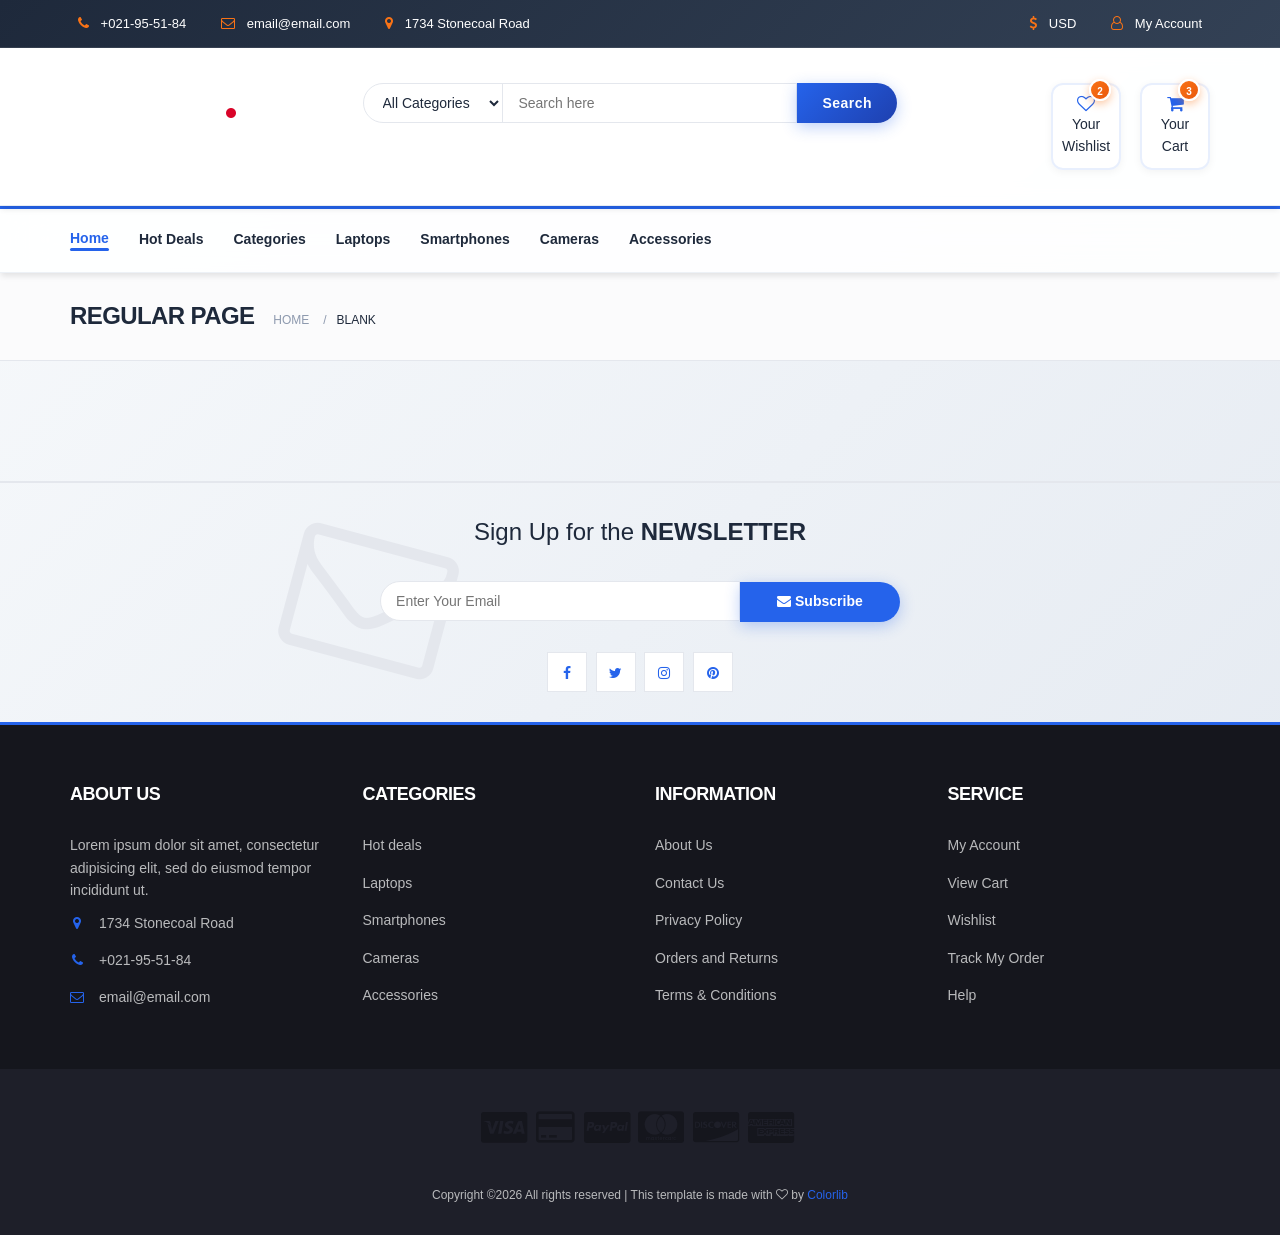
<file: blank.html>
<!DOCTYPE html>
<html lang="en">
	<head>
		<meta charset="utf-8">
		<meta http-equiv="X-UA-Compatible" content="IE=edge">
		<meta name="viewport" content="width=device-width, initial-scale=1">
		 <!-- The above 3 meta tags *must* come first in the head; any other head content must come *after* these tags -->

		<title>Electro - HTML Ecommerce Template</title>

 		<!-- Google font -->
 		<link href="https://fonts.googleapis.com/css?family=Montserrat:400,500,700" rel="stylesheet">

 		<!-- Bootstrap -->
 		<link type="text/css" rel="stylesheet" href="css/bootstrap.min.css"/>

 		<!-- Slick -->
 		<link type="text/css" rel="stylesheet" href="css/slick.css"/>
 		<link type="text/css" rel="stylesheet" href="css/slick-theme.css"/>

 		<!-- nouislider -->
 		<link type="text/css" rel="stylesheet" href="css/nouislider.min.css"/>

 		<!-- Font Awesome Icon -->
 		<link rel="stylesheet" href="css/font-awesome.min.css">

 		<!-- Custom stlylesheet -->
 		<link type="text/css" rel="stylesheet" href="css/style.css"/>

 		<!-- HTML5 shim and Respond.js for IE8 support of HTML5 elements and media queries -->
 		<!-- WARNING: Respond.js doesn't work if you view the page via file:// -->
 		<!--[if lt IE 9]>
 		  <script src="https://oss.maxcdn.com/html5shiv/3.7.3/html5shiv.min.js"></script>
 		  <script src="https://oss.maxcdn.com/respond/1.4.2/respond.min.js"></script>
 		<![endif]-->

    </head>
	<body>
		<!-- HEADER -->
		<header>
			<!-- TOP HEADER -->
			<div id="top-header">
				<div class="container">
					<ul class="header-links pull-left">
						<li><a href="#"><i class="fa fa-phone"></i> +021-95-51-84</a></li>
						<li><a href="#"><i class="fa fa-envelope-o"></i> email@email.com</a></li>
						<li><a href="#"><i class="fa fa-map-marker"></i> 1734 Stonecoal Road</a></li>
					</ul>
					<ul class="header-links pull-right">
						<li><a href="#"><i class="fa fa-dollar"></i> USD</a></li>
						<li><a href="#"><i class="fa fa-user-o"></i> My Account</a></li>
					</ul>
				</div>
			</div>
			<!-- /TOP HEADER -->

			<!-- MAIN HEADER -->
			<div id="header">
				<!-- container -->
				<div class="container">
					<!-- row -->
					<div class="row">
						<!-- LOGO -->
						<div class="col-md-3">
							<div class="header-logo">
								<a href="#" class="logo">
									<img src="./img/logo.png" alt="">
								</a>
							</div>
						</div>
						<!-- /LOGO -->

						<!-- SEARCH BAR -->
						<div class="col-md-6">
							<div class="header-search">
								<form>
									<select class="input-select">
										<option value="0">All Categories</option>
										<option value="1">Category 01</option>
										<option value="1">Category 02</option>
									</select>
									<input class="input" placeholder="Search here">
									<button class="search-btn">Search</button>
								</form>
							</div>
						</div>
						<!-- /SEARCH BAR -->

						<!-- ACCOUNT -->
						<div class="col-md-3 clearfix">
							<div class="header-ctn">
								<!-- Wishlist -->
								<div>
									<a href="#">
										<i class="fa fa-heart-o"></i>
										<span>Your Wishlist</span>
										<div class="qty">2</div>
									</a>
								</div>
								<!-- /Wishlist -->

								<!-- Cart -->
								<div class="dropdown">
									<a class="dropdown-toggle" data-toggle="dropdown" aria-expanded="true">
										<i class="fa fa-shopping-cart"></i>
										<span>Your Cart</span>
										<div class="qty">3</div>
									</a>
									<div class="cart-dropdown">
										<div class="cart-list">
											<div class="product-widget">
												<div class="product-img">
													<img src="./img/product01.png" alt="">
												</div>
												<div class="product-body">
													<h3 class="product-name"><a href="#">product name goes here</a></h3>
													<h4 class="product-price"><span class="qty">1x</span>$980.00</h4>
												</div>
												<button class="delete"><i class="fa fa-close"></i></button>
											</div>

											<div class="product-widget">
												<div class="product-img">
													<img src="./img/product02.png" alt="">
												</div>
												<div class="product-body">
													<h3 class="product-name"><a href="#">product name goes here</a></h3>
													<h4 class="product-price"><span class="qty">3x</span>$980.00</h4>
												</div>
												<button class="delete"><i class="fa fa-close"></i></button>
											</div>
										</div>
										<div class="cart-summary">
											<small>3 Item(s) selected</small>
											<h5>SUBTOTAL: $2940.00</h5>
										</div>
										<div class="cart-btns">
											<a href="#">View Cart</a>
											<a href="#">Checkout  <i class="fa fa-arrow-circle-right"></i></a>
										</div>
									</div>
								</div>
								<!-- /Cart -->

								<!-- Menu Toogle -->
								<div class="menu-toggle">
									<a href="#">
										<i class="fa fa-bars"></i>
										<span>Menu</span>
									</a>
								</div>
								<!-- /Menu Toogle -->
							</div>
						</div>
						<!-- /ACCOUNT -->
					</div>
					<!-- row -->
				</div>
				<!-- container -->
			</div>
			<!-- /MAIN HEADER -->
		</header>
		<!-- /HEADER -->

		<!-- NAVIGATION -->
		<nav id="navigation">
			<!-- container -->
			<div class="container">
				<!-- responsive-nav -->
				<div id="responsive-nav">
					<!-- NAV -->
					<ul class="main-nav nav navbar-nav">
						<li class="active"><a href="#">Home</a></li>
						<li><a href="#">Hot Deals</a></li>
						<li><a href="#">Categories</a></li>
						<li><a href="#">Laptops</a></li>
						<li><a href="#">Smartphones</a></li>
						<li><a href="#">Cameras</a></li>
						<li><a href="#">Accessories</a></li>
					</ul>
					<!-- /NAV -->
				</div>
				<!-- /responsive-nav -->
			</div>
			<!-- /container -->
		</nav>
		<!-- /NAVIGATION -->

		<!-- BREADCRUMB -->
		<div id="breadcrumb" class="section">
			<!-- container -->
			<div class="container">
				<!-- row -->
				<div class="row">
					<div class="col-md-12">
						<h3 class="breadcrumb-header">Regular Page</h3>
						<ul class="breadcrumb-tree">
							<li><a href="#">Home</a></li>
							<li class="active">Blank</li>
						</ul>
					</div>
				</div>
				<!-- /row -->
			</div>
			<!-- /container -->
		</div>
		<!-- /BREADCRUMB -->

		<!-- SECTION -->
		<div class="section">
			<!-- container -->
			<div class="container">
				<!-- row -->
				<div class="row">
				</div>
				<!-- /row -->
			</div>
			<!-- /container -->
		</div>
		<!-- /SECTION -->

		<!-- NEWSLETTER -->
		<div id="newsletter" class="section">
			<!-- container -->
			<div class="container">
				<!-- row -->
				<div class="row">
					<div class="col-md-12">
						<div class="newsletter">
							<p>Sign Up for the <strong>NEWSLETTER</strong></p>
							<form>
								<input class="input" type="email" placeholder="Enter Your Email">
								<button class="newsletter-btn"><i class="fa fa-envelope"></i> Subscribe</button>
							</form>
							<ul class="newsletter-follow">
								<li>
									<a href="#"><i class="fa fa-facebook"></i></a>
								</li>
								<li>
									<a href="#"><i class="fa fa-twitter"></i></a>
								</li>
								<li>
									<a href="#"><i class="fa fa-instagram"></i></a>
								</li>
								<li>
									<a href="#"><i class="fa fa-pinterest"></i></a>
								</li>
							</ul>
						</div>
					</div>
				</div>
				<!-- /row -->
			</div>
			<!-- /container -->
		</div>
		<!-- /NEWSLETTER -->

		<!-- FOOTER -->
		<footer id="footer">
			<!-- top footer -->
			<div class="section">
				<!-- container -->
				<div class="container">
					<!-- row -->
					<div class="row">
						<div class="col-md-3 col-xs-6">
							<div class="footer">
								<h3 class="footer-title">About Us</h3>
								<p>Lorem ipsum dolor sit amet, consectetur adipisicing elit, sed do eiusmod tempor incididunt ut.</p>
								<ul class="footer-links">
									<li><a href="#"><i class="fa fa-map-marker"></i>1734 Stonecoal Road</a></li>
									<li><a href="#"><i class="fa fa-phone"></i>+021-95-51-84</a></li>
									<li><a href="#"><i class="fa fa-envelope-o"></i>email@email.com</a></li>
								</ul>
							</div>
						</div>

						<div class="col-md-3 col-xs-6">
							<div class="footer">
								<h3 class="footer-title">Categories</h3>
								<ul class="footer-links">
									<li><a href="#">Hot deals</a></li>
									<li><a href="#">Laptops</a></li>
									<li><a href="#">Smartphones</a></li>
									<li><a href="#">Cameras</a></li>
									<li><a href="#">Accessories</a></li>
								</ul>
							</div>
						</div>

						<div class="clearfix visible-xs"></div>

						<div class="col-md-3 col-xs-6">
							<div class="footer">
								<h3 class="footer-title">Information</h3>
								<ul class="footer-links">
									<li><a href="#">About Us</a></li>
									<li><a href="#">Contact Us</a></li>
									<li><a href="#">Privacy Policy</a></li>
									<li><a href="#">Orders and Returns</a></li>
									<li><a href="#">Terms & Conditions</a></li>
								</ul>
							</div>
						</div>

						<div class="col-md-3 col-xs-6">
							<div class="footer">
								<h3 class="footer-title">Service</h3>
								<ul class="footer-links">
									<li><a href="#">My Account</a></li>
									<li><a href="#">View Cart</a></li>
									<li><a href="#">Wishlist</a></li>
									<li><a href="#">Track My Order</a></li>
									<li><a href="#">Help</a></li>
								</ul>
							</div>
						</div>
					</div>
					<!-- /row -->
				</div>
				<!-- /container -->
			</div>
			<!-- /top footer -->

			<!-- bottom footer -->
			<div id="bottom-footer" class="section">
				<div class="container">
					<!-- row -->
					<div class="row">
						<div class="col-md-12 text-center">
							<ul class="footer-payments">
								<li><a href="#"><i class="fa fa-cc-visa"></i></a></li>
								<li><a href="#"><i class="fa fa-credit-card"></i></a></li>
								<li><a href="#"><i class="fa fa-cc-paypal"></i></a></li>
								<li><a href="#"><i class="fa fa-cc-mastercard"></i></a></li>
								<li><a href="#"><i class="fa fa-cc-discover"></i></a></li>
								<li><a href="#"><i class="fa fa-cc-amex"></i></a></li>
							</ul>
							<span class="copyright">
								<!-- Link back to Colorlib can't be removed. Template is licensed under CC BY 3.0. -->
								Copyright &copy;<script>document.write(new Date().getFullYear());</script> All rights reserved | This template is made with <i class="fa fa-heart-o" aria-hidden="true"></i> by <a href="https://colorlib.com" target="_blank">Colorlib</a>
							<!-- Link back to Colorlib can't be removed. Template is licensed under CC BY 3.0. -->
							</span>


						</div>
					</div>
						<!-- /row -->
				</div>
				<!-- /container -->
			</div>
			<!-- /bottom footer -->
		</footer>
		<!-- /FOOTER -->

		<!-- jQuery Plugins -->
		<script src="js/jquery.min.js"></script>
		<script src="js/bootstrap.min.js"></script>
		<script src="js/slick.min.js"></script>
		<script src="js/nouislider.min.js"></script>
		<script src="js/jquery.zoom.min.js"></script>
		<script src="js/main.js"></script>

	</body>
</html>
</file>
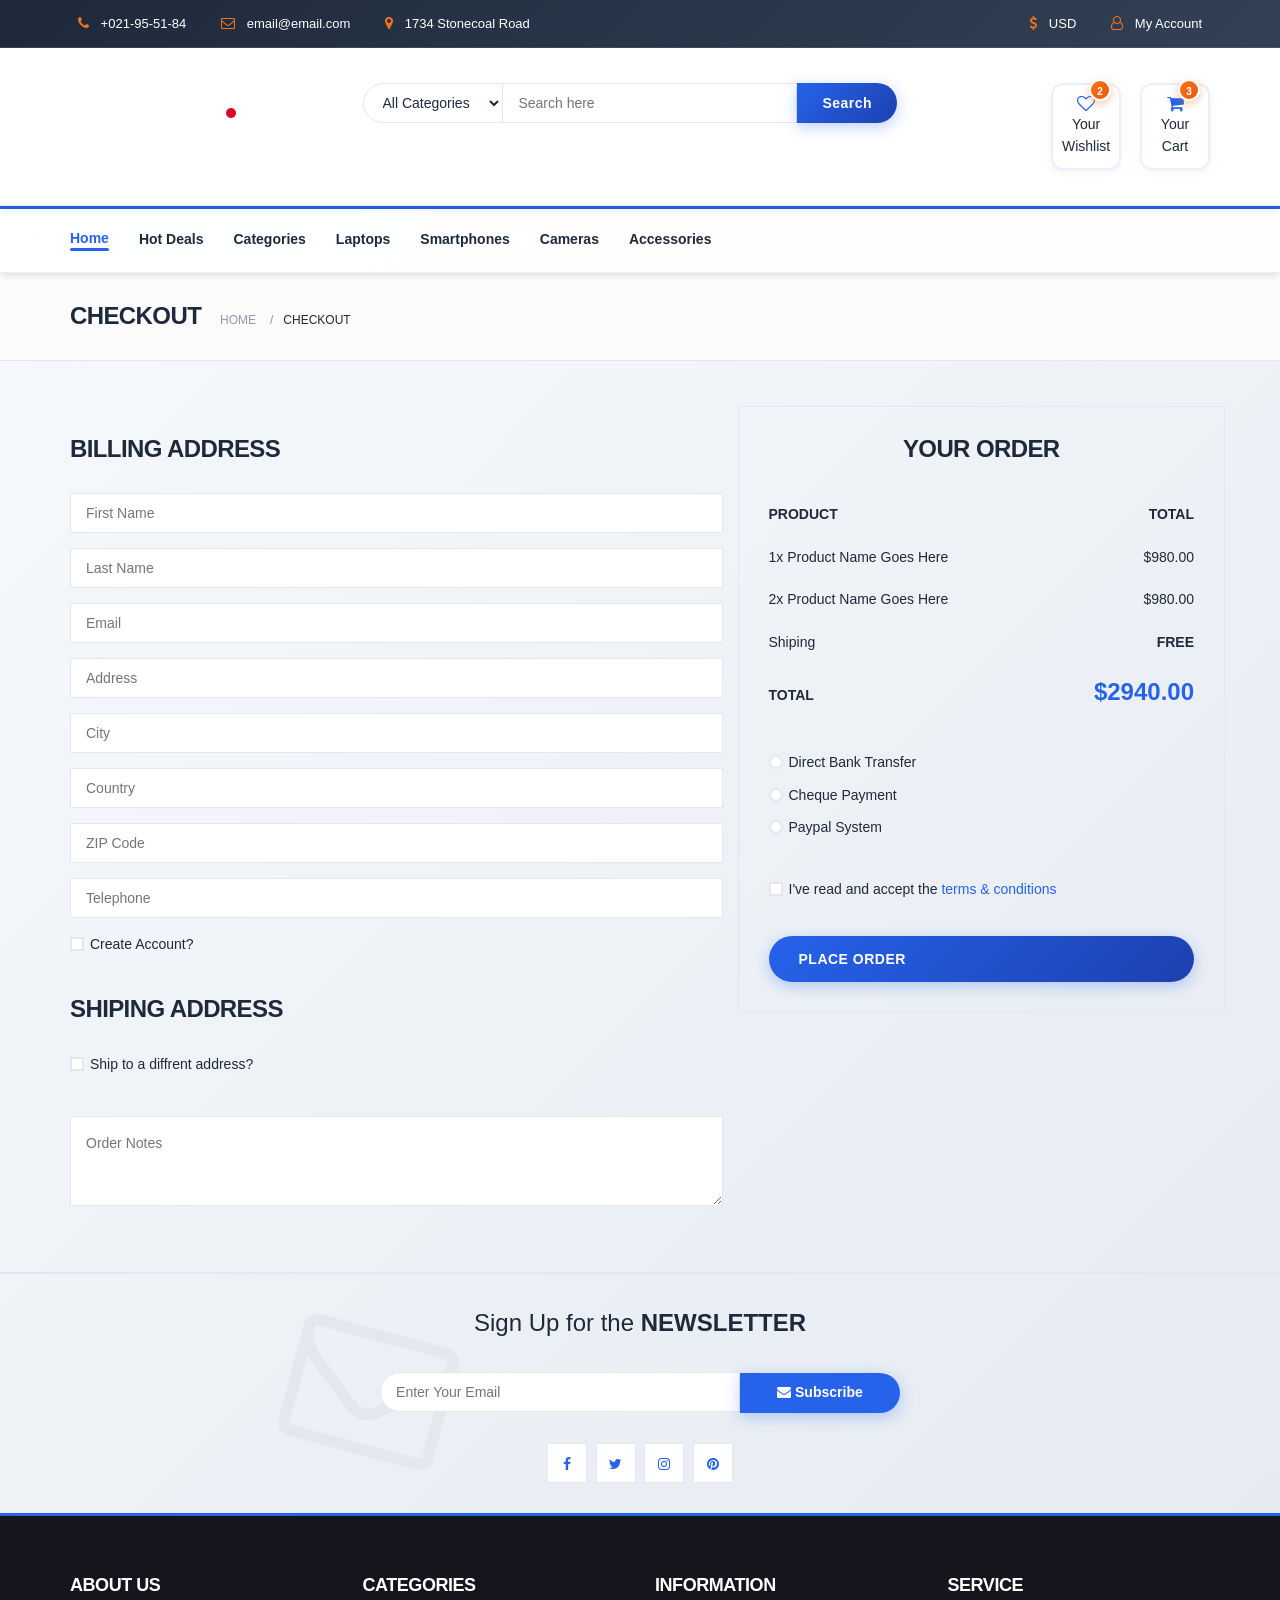
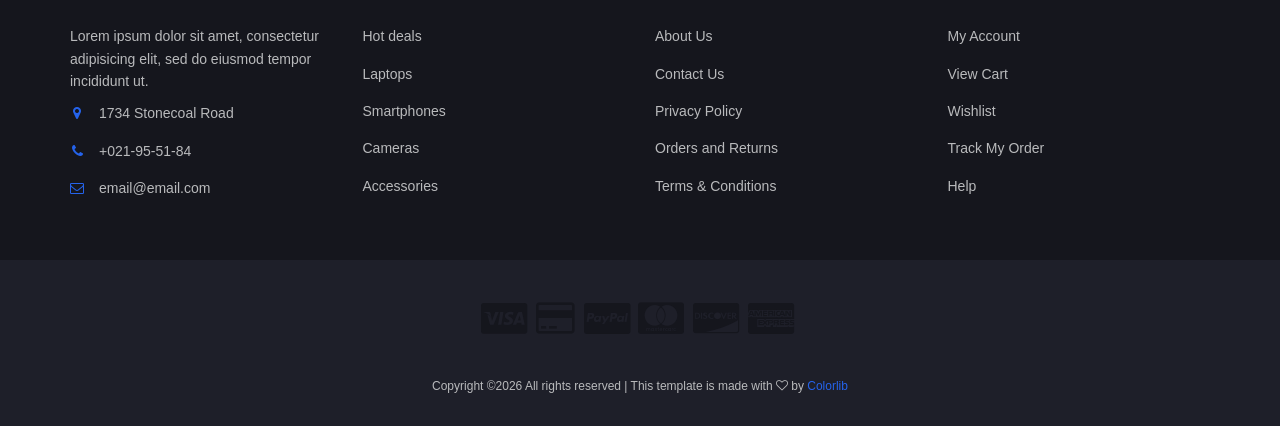
<file: checkout.html>
<!DOCTYPE html>
<html lang="en">
	<head>
		<meta charset="utf-8">
		<meta http-equiv="X-UA-Compatible" content="IE=edge">
		<meta name="viewport" content="width=device-width, initial-scale=1">
		 <!-- The above 3 meta tags *must* come first in the head; any other head content must come *after* these tags -->

		<title>Electro - HTML Ecommerce Template</title>

 		<!-- Google font -->
 		<link href="https://fonts.googleapis.com/css?family=Montserrat:400,500,700" rel="stylesheet">

 		<!-- Bootstrap -->
 		<link type="text/css" rel="stylesheet" href="css/bootstrap.min.css"/>

 		<!-- Slick -->
 		<link type="text/css" rel="stylesheet" href="css/slick.css"/>
 		<link type="text/css" rel="stylesheet" href="css/slick-theme.css"/>

 		<!-- nouislider -->
 		<link type="text/css" rel="stylesheet" href="css/nouislider.min.css"/>

 		<!-- Font Awesome Icon -->
 		<link rel="stylesheet" href="css/font-awesome.min.css">

 		<!-- Custom stlylesheet -->
 		<link type="text/css" rel="stylesheet" href="css/style.css"/>

		<!-- HTML5 shim and Respond.js for IE8 support of HTML5 elements and media queries -->
		<!-- WARNING: Respond.js doesn't work if you view the page via file:// -->
		<!--[if lt IE 9]>
		  <script src="https://oss.maxcdn.com/html5shiv/3.7.3/html5shiv.min.js"></script>
		  <script src="https://oss.maxcdn.com/respond/1.4.2/respond.min.js"></script>
		<![endif]-->

    </head>
	<body>
		<!-- HEADER -->
		<header>
			<!-- TOP HEADER -->
			<div id="top-header">
				<div class="container">
					<ul class="header-links pull-left">
						<li><a href="#"><i class="fa fa-phone"></i> +021-95-51-84</a></li>
						<li><a href="#"><i class="fa fa-envelope-o"></i> email@email.com</a></li>
						<li><a href="#"><i class="fa fa-map-marker"></i> 1734 Stonecoal Road</a></li>
					</ul>
					<ul class="header-links pull-right">
						<li><a href="#"><i class="fa fa-dollar"></i> USD</a></li>
						<li><a href="#"><i class="fa fa-user-o"></i> My Account</a></li>
					</ul>
				</div>
			</div>
			<!-- /TOP HEADER -->

			<!-- MAIN HEADER -->
			<div id="header">
				<!-- container -->
				<div class="container">
					<!-- row -->
					<div class="row">
						<!-- LOGO -->
						<div class="col-md-3">
							<div class="header-logo">
								<a href="#" class="logo">
									<img src="./img/logo.png" alt="">
								</a>
							</div>
						</div>
						<!-- /LOGO -->

						<!-- SEARCH BAR -->
						<div class="col-md-6">
							<div class="header-search">
								<form>
									<select class="input-select">
										<option value="0">All Categories</option>
										<option value="1">Category 01</option>
										<option value="1">Category 02</option>
									</select>
									<input class="input" placeholder="Search here">
									<button class="search-btn">Search</button>
								</form>
							</div>
						</div>
						<!-- /SEARCH BAR -->

						<!-- ACCOUNT -->
						<div class="col-md-3 clearfix">
							<div class="header-ctn">
								<!-- Wishlist -->
								<div>
									<a href="#">
										<i class="fa fa-heart-o"></i>
										<span>Your Wishlist</span>
										<div class="qty">2</div>
									</a>
								</div>
								<!-- /Wishlist -->

								<!-- Cart -->
								<div class="dropdown">
									<a class="dropdown-toggle" data-toggle="dropdown" aria-expanded="true">
										<i class="fa fa-shopping-cart"></i>
										<span>Your Cart</span>
										<div class="qty">3</div>
									</a>
									<div class="cart-dropdown">
										<div class="cart-list">
											<div class="product-widget">
												<div class="product-img">
													<img src="./img/product01.png" alt="">
												</div>
												<div class="product-body">
													<h3 class="product-name"><a href="#">product name goes here</a></h3>
													<h4 class="product-price"><span class="qty">1x</span>$980.00</h4>
												</div>
												<button class="delete"><i class="fa fa-close"></i></button>
											</div>

											<div class="product-widget">
												<div class="product-img">
													<img src="./img/product02.png" alt="">
												</div>
												<div class="product-body">
													<h3 class="product-name"><a href="#">product name goes here</a></h3>
													<h4 class="product-price"><span class="qty">3x</span>$980.00</h4>
												</div>
												<button class="delete"><i class="fa fa-close"></i></button>
											</div>
										</div>
										<div class="cart-summary">
											<small>3 Item(s) selected</small>
											<h5>SUBTOTAL: $2940.00</h5>
										</div>
										<div class="cart-btns">
											<a href="#">View Cart</a>
											<a href="#">Checkout  <i class="fa fa-arrow-circle-right"></i></a>
										</div>
									</div>
								</div>
								<!-- /Cart -->

								<!-- Menu Toogle -->
								<div class="menu-toggle">
									<a href="#">
										<i class="fa fa-bars"></i>
										<span>Menu</span>
									</a>
								</div>
								<!-- /Menu Toogle -->
							</div>
						</div>
						<!-- /ACCOUNT -->
					</div>
					<!-- row -->
				</div>
				<!-- container -->
			</div>
			<!-- /MAIN HEADER -->
		</header>
		<!-- /HEADER -->

		<!-- NAVIGATION -->
		<nav id="navigation">
			<!-- container -->
			<div class="container">
				<!-- responsive-nav -->
				<div id="responsive-nav">
					<!-- NAV -->
					<ul class="main-nav nav navbar-nav">
						<li class="active"><a href="#">Home</a></li>
						<li><a href="#">Hot Deals</a></li>
						<li><a href="#">Categories</a></li>
						<li><a href="#">Laptops</a></li>
						<li><a href="#">Smartphones</a></li>
						<li><a href="#">Cameras</a></li>
						<li><a href="#">Accessories</a></li>
					</ul>
					<!-- /NAV -->
				</div>
				<!-- /responsive-nav -->
			</div>
			<!-- /container -->
		</nav>
		<!-- /NAVIGATION -->

		<!-- BREADCRUMB -->
		<div id="breadcrumb" class="section">
			<!-- container -->
			<div class="container">
				<!-- row -->
				<div class="row">
					<div class="col-md-12">
						<h3 class="breadcrumb-header">Checkout</h3>
						<ul class="breadcrumb-tree">
							<li><a href="#">Home</a></li>
							<li class="active">Checkout</li>
						</ul>
					</div>
				</div>
				<!-- /row -->
			</div>
			<!-- /container -->
		</div>
		<!-- /BREADCRUMB -->

		<!-- SECTION -->
		<div class="section">
			<!-- container -->
			<div class="container">
				<!-- row -->
				<div class="row">

					<div class="col-md-7">
						<!-- Billing Details -->
						<div class="billing-details">
							<div class="section-title">
								<h3 class="title">Billing address</h3>
							</div>
							<div class="form-group">
								<input class="input" type="text" name="first-name" placeholder="First Name">
							</div>
							<div class="form-group">
								<input class="input" type="text" name="last-name" placeholder="Last Name">
							</div>
							<div class="form-group">
								<input class="input" type="email" name="email" placeholder="Email">
							</div>
							<div class="form-group">
								<input class="input" type="text" name="address" placeholder="Address">
							</div>
							<div class="form-group">
								<input class="input" type="text" name="city" placeholder="City">
							</div>
							<div class="form-group">
								<input class="input" type="text" name="country" placeholder="Country">
							</div>
							<div class="form-group">
								<input class="input" type="text" name="zip-code" placeholder="ZIP Code">
							</div>
							<div class="form-group">
								<input class="input" type="tel" name="tel" placeholder="Telephone">
							</div>
							<div class="form-group">
								<div class="input-checkbox">
									<input type="checkbox" id="create-account">
									<label for="create-account">
										<span></span>
										Create Account?
									</label>
									<div class="caption">
										<p>Lorem ipsum dolor sit amet, consectetur adipisicing elit, sed do eiusmod tempor incididunt.</p>
										<input class="input" type="password" name="password" placeholder="Enter Your Password">
									</div>
								</div>
							</div>
						</div>
						<!-- /Billing Details -->

						<!-- Shiping Details -->
						<div class="shiping-details">
							<div class="section-title">
								<h3 class="title">Shiping address</h3>
							</div>
							<div class="input-checkbox">
								<input type="checkbox" id="shiping-address">
								<label for="shiping-address">
									<span></span>
									Ship to a diffrent address?
								</label>
								<div class="caption">
									<div class="form-group">
										<input class="input" type="text" name="first-name" placeholder="First Name">
									</div>
									<div class="form-group">
										<input class="input" type="text" name="last-name" placeholder="Last Name">
									</div>
									<div class="form-group">
										<input class="input" type="email" name="email" placeholder="Email">
									</div>
									<div class="form-group">
										<input class="input" type="text" name="address" placeholder="Address">
									</div>
									<div class="form-group">
										<input class="input" type="text" name="city" placeholder="City">
									</div>
									<div class="form-group">
										<input class="input" type="text" name="country" placeholder="Country">
									</div>
									<div class="form-group">
										<input class="input" type="text" name="zip-code" placeholder="ZIP Code">
									</div>
									<div class="form-group">
										<input class="input" type="tel" name="tel" placeholder="Telephone">
									</div>
								</div>
							</div>
						</div>
						<!-- /Shiping Details -->

						<!-- Order notes -->
						<div class="order-notes">
							<textarea class="input" placeholder="Order Notes"></textarea>
						</div>
						<!-- /Order notes -->
					</div>

					<!-- Order Details -->
					<div class="col-md-5 order-details">
						<div class="section-title text-center">
							<h3 class="title">Your Order</h3>
						</div>
						<div class="order-summary">
							<div class="order-col">
								<div><strong>PRODUCT</strong></div>
								<div><strong>TOTAL</strong></div>
							</div>
							<div class="order-products">
								<div class="order-col">
									<div>1x Product Name Goes Here</div>
									<div>$980.00</div>
								</div>
								<div class="order-col">
									<div>2x Product Name Goes Here</div>
									<div>$980.00</div>
								</div>
							</div>
							<div class="order-col">
								<div>Shiping</div>
								<div><strong>FREE</strong></div>
							</div>
							<div class="order-col">
								<div><strong>TOTAL</strong></div>
								<div><strong class="order-total">$2940.00</strong></div>
							</div>
						</div>
						<div class="payment-method">
							<div class="input-radio">
								<input type="radio" name="payment" id="payment-1">
								<label for="payment-1">
									<span></span>
									Direct Bank Transfer
								</label>
								<div class="caption">
									<p>Lorem ipsum dolor sit amet, consectetur adipisicing elit, sed do eiusmod tempor incididunt ut labore et dolore magna aliqua.</p>
								</div>
							</div>
							<div class="input-radio">
								<input type="radio" name="payment" id="payment-2">
								<label for="payment-2">
									<span></span>
									Cheque Payment
								</label>
								<div class="caption">
									<p>Lorem ipsum dolor sit amet, consectetur adipisicing elit, sed do eiusmod tempor incididunt ut labore et dolore magna aliqua.</p>
								</div>
							</div>
							<div class="input-radio">
								<input type="radio" name="payment" id="payment-3">
								<label for="payment-3">
									<span></span>
									Paypal System
								</label>
								<div class="caption">
									<p>Lorem ipsum dolor sit amet, consectetur adipisicing elit, sed do eiusmod tempor incididunt ut labore et dolore magna aliqua.</p>
								</div>
							</div>
						</div>
						<div class="input-checkbox">
							<input type="checkbox" id="terms">
							<label for="terms">
								<span></span>
								I've read and accept the <a href="#">terms & conditions</a>
							</label>
						</div>
						<a href="#" class="primary-btn order-submit">Place order</a>
					</div>
					<!-- /Order Details -->
				</div>
				<!-- /row -->
			</div>
			<!-- /container -->
		</div>
		<!-- /SECTION -->

		<!-- NEWSLETTER -->
		<div id="newsletter" class="section">
			<!-- container -->
			<div class="container">
				<!-- row -->
				<div class="row">
					<div class="col-md-12">
						<div class="newsletter">
							<p>Sign Up for the <strong>NEWSLETTER</strong></p>
							<form>
								<input class="input" type="email" placeholder="Enter Your Email">
								<button class="newsletter-btn"><i class="fa fa-envelope"></i> Subscribe</button>
							</form>
							<ul class="newsletter-follow">
								<li>
									<a href="#"><i class="fa fa-facebook"></i></a>
								</li>
								<li>
									<a href="#"><i class="fa fa-twitter"></i></a>
								</li>
								<li>
									<a href="#"><i class="fa fa-instagram"></i></a>
								</li>
								<li>
									<a href="#"><i class="fa fa-pinterest"></i></a>
								</li>
							</ul>
						</div>
					</div>
				</div>
				<!-- /row -->
			</div>
			<!-- /container -->
		</div>
		<!-- /NEWSLETTER -->

		<!-- FOOTER -->
		<footer id="footer">
			<!-- top footer -->
			<div class="section">
				<!-- container -->
				<div class="container">
					<!-- row -->
					<div class="row">
						<div class="col-md-3 col-xs-6">
							<div class="footer">
								<h3 class="footer-title">About Us</h3>
								<p>Lorem ipsum dolor sit amet, consectetur adipisicing elit, sed do eiusmod tempor incididunt ut.</p>
								<ul class="footer-links">
									<li><a href="#"><i class="fa fa-map-marker"></i>1734 Stonecoal Road</a></li>
									<li><a href="#"><i class="fa fa-phone"></i>+021-95-51-84</a></li>
									<li><a href="#"><i class="fa fa-envelope-o"></i>email@email.com</a></li>
								</ul>
							</div>
						</div>

						<div class="col-md-3 col-xs-6">
							<div class="footer">
								<h3 class="footer-title">Categories</h3>
								<ul class="footer-links">
									<li><a href="#">Hot deals</a></li>
									<li><a href="#">Laptops</a></li>
									<li><a href="#">Smartphones</a></li>
									<li><a href="#">Cameras</a></li>
									<li><a href="#">Accessories</a></li>
								</ul>
							</div>
						</div>

						<div class="clearfix visible-xs"></div>

						<div class="col-md-3 col-xs-6">
							<div class="footer">
								<h3 class="footer-title">Information</h3>
								<ul class="footer-links">
									<li><a href="#">About Us</a></li>
									<li><a href="#">Contact Us</a></li>
									<li><a href="#">Privacy Policy</a></li>
									<li><a href="#">Orders and Returns</a></li>
									<li><a href="#">Terms & Conditions</a></li>
								</ul>
							</div>
						</div>

						<div class="col-md-3 col-xs-6">
							<div class="footer">
								<h3 class="footer-title">Service</h3>
								<ul class="footer-links">
									<li><a href="#">My Account</a></li>
									<li><a href="#">View Cart</a></li>
									<li><a href="#">Wishlist</a></li>
									<li><a href="#">Track My Order</a></li>
									<li><a href="#">Help</a></li>
								</ul>
							</div>
						</div>
					</div>
					<!-- /row -->
				</div>
				<!-- /container -->
			</div>
			<!-- /top footer -->

			<!-- bottom footer -->
			<div id="bottom-footer" class="section">
				<div class="container">
					<!-- row -->
					<div class="row">
						<div class="col-md-12 text-center">
							<ul class="footer-payments">
								<li><a href="#"><i class="fa fa-cc-visa"></i></a></li>
								<li><a href="#"><i class="fa fa-credit-card"></i></a></li>
								<li><a href="#"><i class="fa fa-cc-paypal"></i></a></li>
								<li><a href="#"><i class="fa fa-cc-mastercard"></i></a></li>
								<li><a href="#"><i class="fa fa-cc-discover"></i></a></li>
								<li><a href="#"><i class="fa fa-cc-amex"></i></a></li>
							</ul>
							<span class="copyright">
								<!-- Link back to Colorlib can't be removed. Template is licensed under CC BY 3.0. -->
								Copyright &copy;<script>document.write(new Date().getFullYear());</script> All rights reserved | This template is made with <i class="fa fa-heart-o" aria-hidden="true"></i> by <a href="https://colorlib.com" target="_blank">Colorlib</a>
							<!-- Link back to Colorlib can't be removed. Template is licensed under CC BY 3.0. -->
							</span>
						</div>
					</div>
						<!-- /row -->
				</div>
				<!-- /container -->
			</div>
			<!-- /bottom footer -->
		</footer>
		<!-- /FOOTER -->

		<!-- jQuery Plugins -->
		<script src="js/jquery.min.js"></script>
		<script src="js/bootstrap.min.js"></script>
		<script src="js/slick.min.js"></script>
		<script src="js/nouislider.min.js"></script>
		<script src="js/jquery.zoom.min.js"></script>
		<script src="js/main.js"></script>

	</body>
</html>
</file>
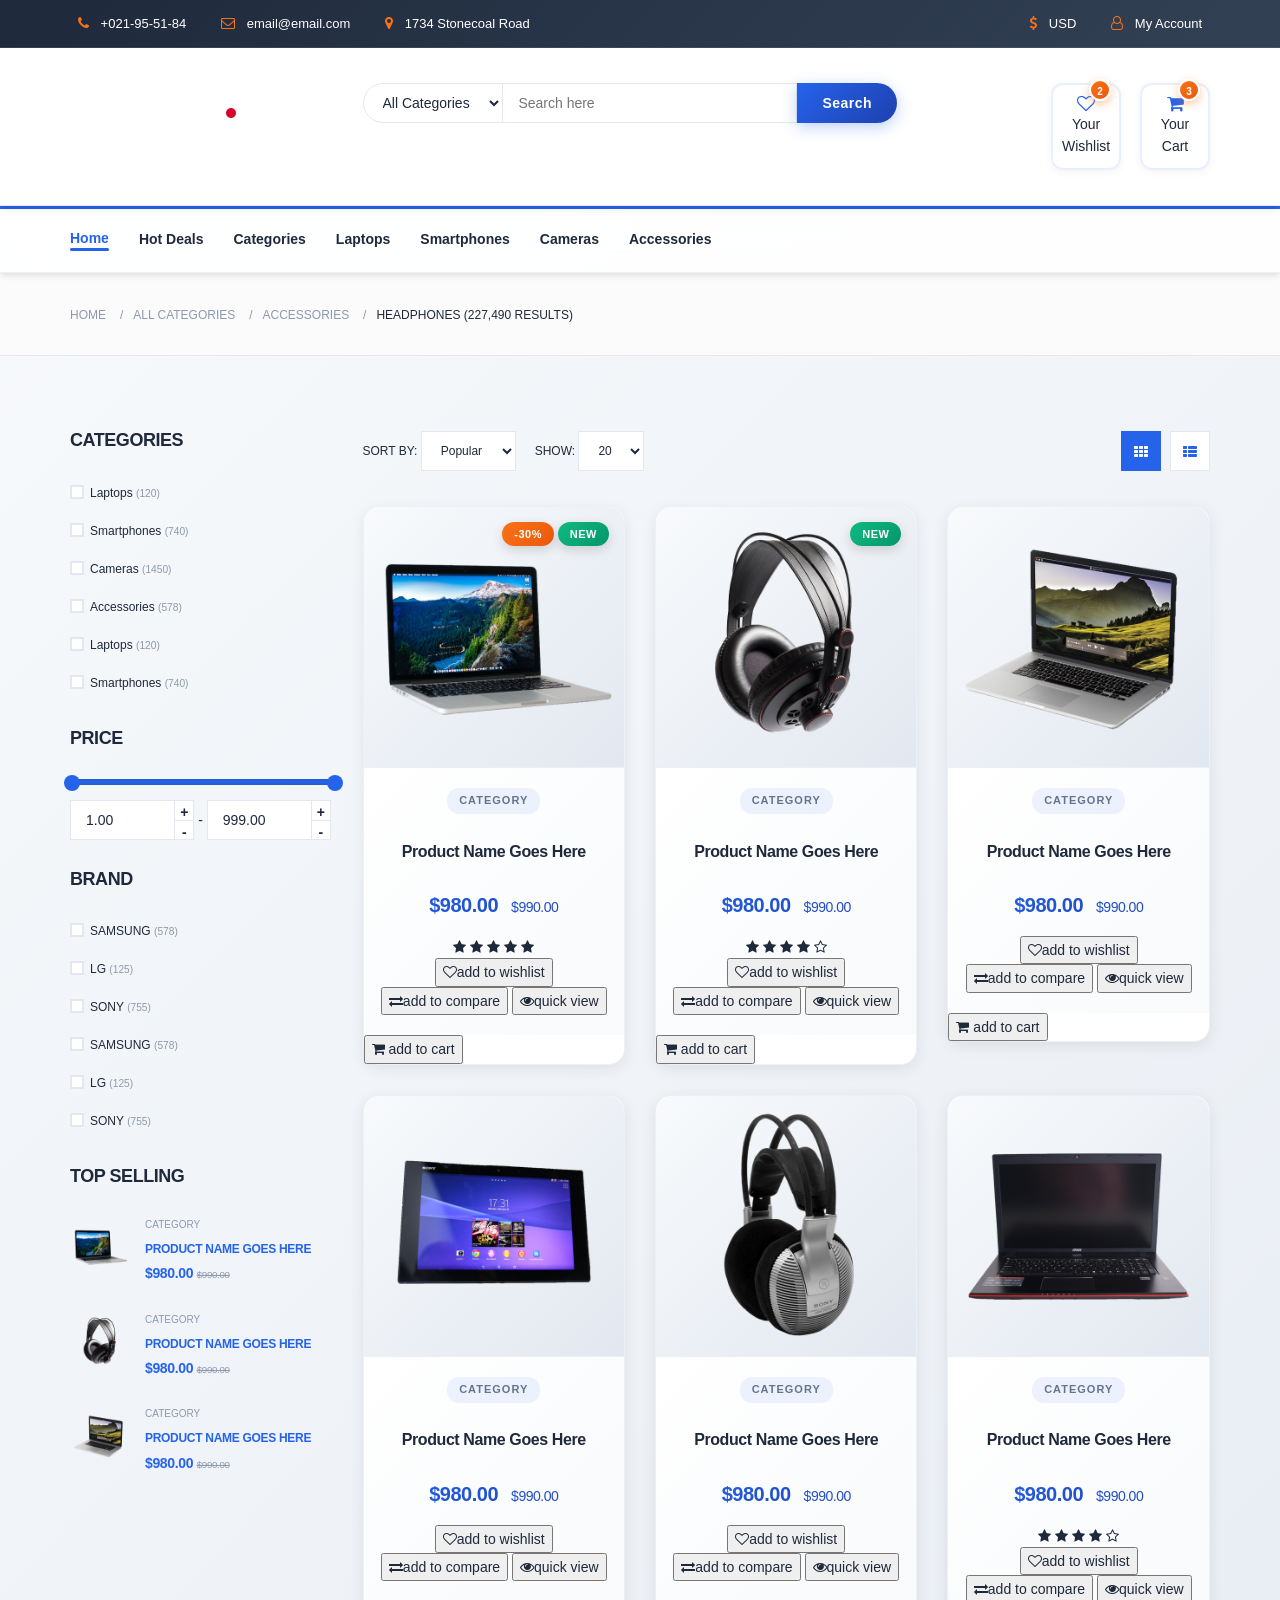
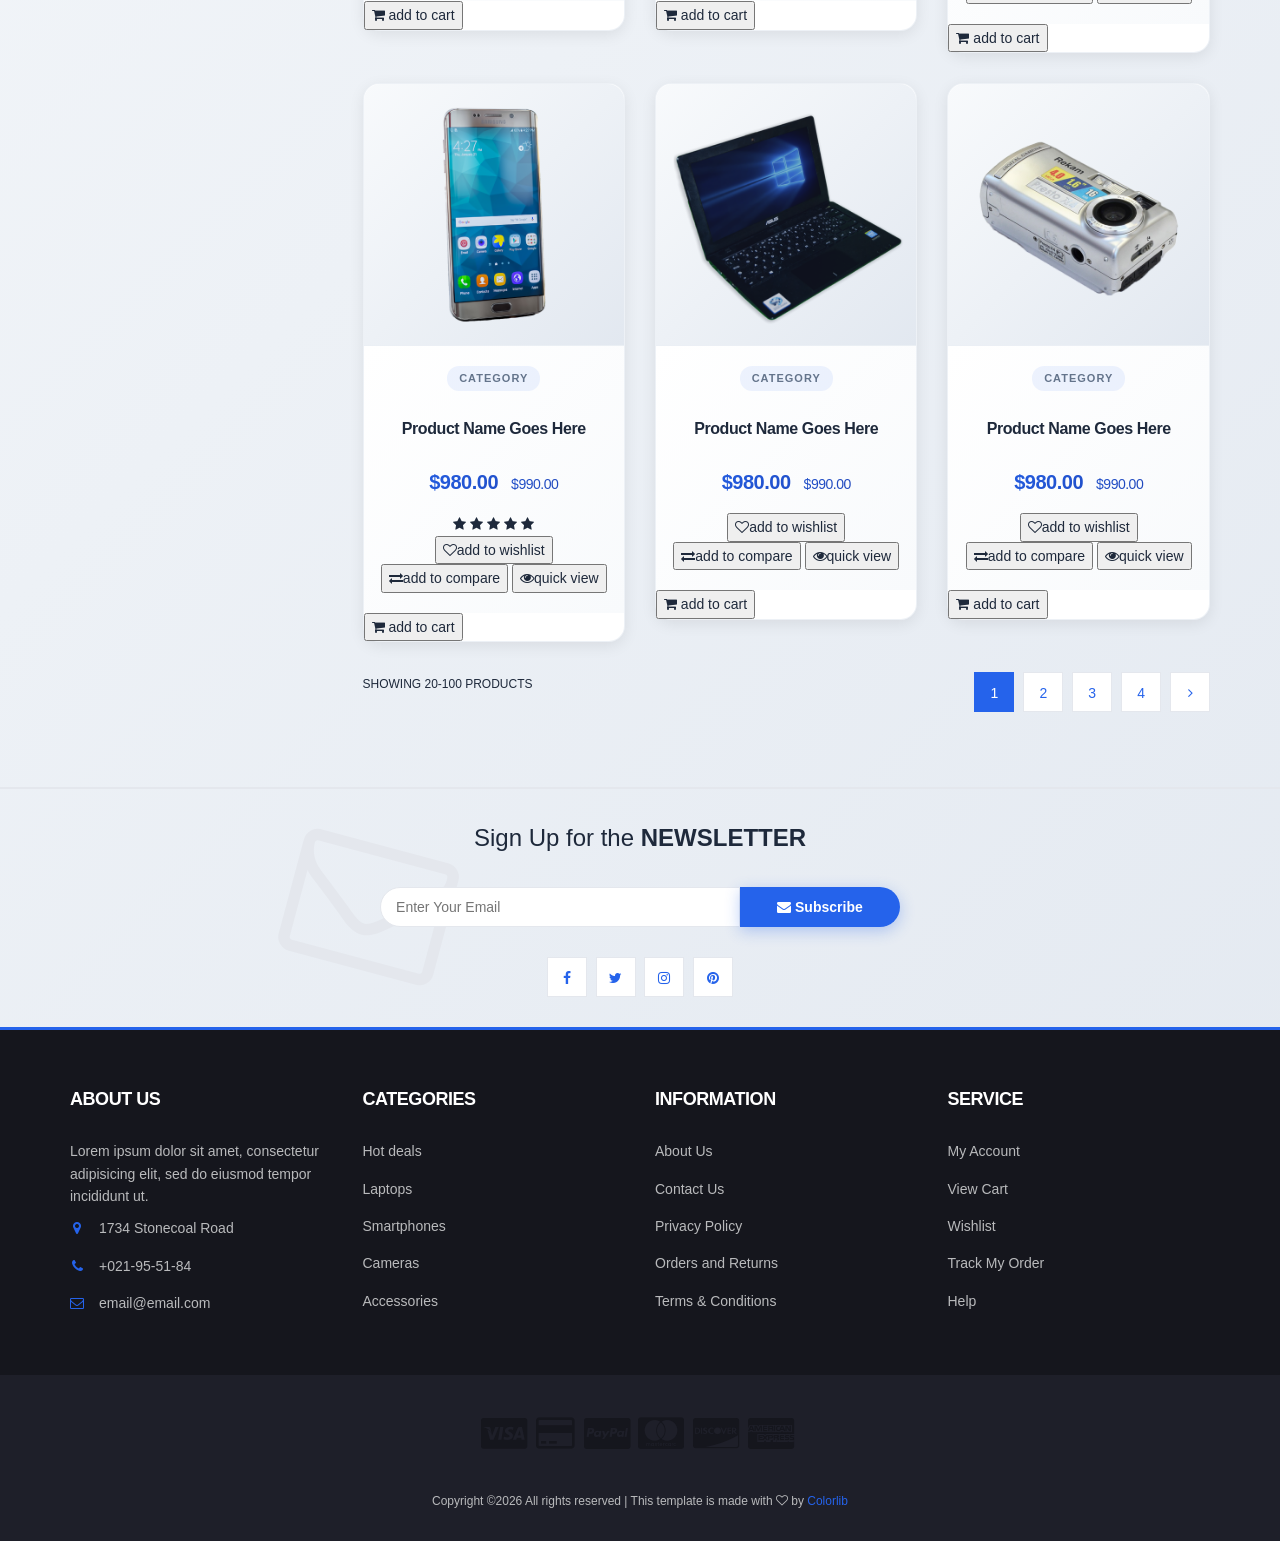
<file: store.html>
<!DOCTYPE html>
<html lang="en">
	<head>
		<meta charset="utf-8">
		<meta http-equiv="X-UA-Compatible" content="IE=edge">
		<meta name="viewport" content="width=device-width, initial-scale=1">
		 <!-- The above 3 meta tags *must* come first in the head; any other head content must come *after* these tags -->

		<title>Electro - HTML Ecommerce Template</title>

 		<!-- Google font -->
 		<link href="https://fonts.googleapis.com/css?family=Montserrat:400,500,700" rel="stylesheet">

 		<!-- Bootstrap -->
 		<link type="text/css" rel="stylesheet" href="css/bootstrap.min.css"/>

 		<!-- Slick -->
 		<link type="text/css" rel="stylesheet" href="css/slick.css"/>
 		<link type="text/css" rel="stylesheet" href="css/slick-theme.css"/>

 		<!-- nouislider -->
 		<link type="text/css" rel="stylesheet" href="css/nouislider.min.css"/>

 		<!-- Font Awesome Icon -->
 		<link rel="stylesheet" href="css/font-awesome.min.css">

 		<!-- Custom stlylesheet -->
 		<link type="text/css" rel="stylesheet" href="css/style.css"/>

		<!-- HTML5 shim and Respond.js for IE8 support of HTML5 elements and media queries -->
		<!-- WARNING: Respond.js doesn't work if you view the page via file:// -->
		<!--[if lt IE 9]>
		  <script src="https://oss.maxcdn.com/html5shiv/3.7.3/html5shiv.min.js"></script>
		  <script src="https://oss.maxcdn.com/respond/1.4.2/respond.min.js"></script>
		<![endif]-->

    </head>
	<body>
		<!-- HEADER -->
		<header>
			<!-- TOP HEADER -->
			<div id="top-header">
				<div class="container">
					<ul class="header-links pull-left">
						<li><a href="#"><i class="fa fa-phone"></i> +021-95-51-84</a></li>
						<li><a href="#"><i class="fa fa-envelope-o"></i> email@email.com</a></li>
						<li><a href="#"><i class="fa fa-map-marker"></i> 1734 Stonecoal Road</a></li>
					</ul>
					<ul class="header-links pull-right">
						<li><a href="#"><i class="fa fa-dollar"></i> USD</a></li>
						<li><a href="#"><i class="fa fa-user-o"></i> My Account</a></li>
					</ul>
				</div>
			</div>
			<!-- /TOP HEADER -->

			<!-- MAIN HEADER -->
			<div id="header">
				<!-- container -->
				<div class="container">
					<!-- row -->
					<div class="row">
						<!-- LOGO -->
						<div class="col-md-3">
							<div class="header-logo">
								<a href="#" class="logo">
									<img src="./img/logo.png" alt="">
								</a>
							</div>
						</div>
						<!-- /LOGO -->

						<!-- SEARCH BAR -->
						<div class="col-md-6">
							<div class="header-search">
								<form>
									<select class="input-select">
										<option value="0">All Categories</option>
										<option value="1">Category 01</option>
										<option value="1">Category 02</option>
									</select>
									<input class="input" placeholder="Search here">
									<button class="search-btn">Search</button>
								</form>
							</div>
						</div>
						<!-- /SEARCH BAR -->

						<!-- ACCOUNT -->
						<div class="col-md-3 clearfix">
							<div class="header-ctn">
								<!-- Wishlist -->
								<div>
									<a href="#">
										<i class="fa fa-heart-o"></i>
										<span>Your Wishlist</span>
										<div class="qty">2</div>
									</a>
								</div>
								<!-- /Wishlist -->

								<!-- Cart -->
								<div class="dropdown">
									<a class="dropdown-toggle" data-toggle="dropdown" aria-expanded="true">
										<i class="fa fa-shopping-cart"></i>
										<span>Your Cart</span>
										<div class="qty">3</div>
									</a>
									<div class="cart-dropdown">
										<div class="cart-list">
											<div class="product-widget">
												<div class="product-img">
													<img src="./img/product01.png" alt="">
												</div>
												<div class="product-body">
													<h3 class="product-name"><a href="#">product name goes here</a></h3>
													<h4 class="product-price"><span class="qty">1x</span>$980.00</h4>
												</div>
												<button class="delete"><i class="fa fa-close"></i></button>
											</div>

											<div class="product-widget">
												<div class="product-img">
													<img src="./img/product02.png" alt="">
												</div>
												<div class="product-body">
													<h3 class="product-name"><a href="#">product name goes here</a></h3>
													<h4 class="product-price"><span class="qty">3x</span>$980.00</h4>
												</div>
												<button class="delete"><i class="fa fa-close"></i></button>
											</div>
										</div>
										<div class="cart-summary">
											<small>3 Item(s) selected</small>
											<h5>SUBTOTAL: $2940.00</h5>
										</div>
										<div class="cart-btns">
											<a href="#">View Cart</a>
											<a href="#">Checkout  <i class="fa fa-arrow-circle-right"></i></a>
										</div>
									</div>
								</div>
								<!-- /Cart -->

								<!-- Menu Toogle -->
								<div class="menu-toggle">
									<a href="#">
										<i class="fa fa-bars"></i>
										<span>Menu</span>
									</a>
								</div>
								<!-- /Menu Toogle -->
							</div>
						</div>
						<!-- /ACCOUNT -->
					</div>
					<!-- row -->
				</div>
				<!-- container -->
			</div>
			<!-- /MAIN HEADER -->
		</header>
		<!-- /HEADER -->

		<!-- NAVIGATION -->
		<nav id="navigation">
			<!-- container -->
			<div class="container">
				<!-- responsive-nav -->
				<div id="responsive-nav">
					<!-- NAV -->
					<ul class="main-nav nav navbar-nav">
						<li class="active"><a href="#">Home</a></li>
						<li><a href="#">Hot Deals</a></li>
						<li><a href="#">Categories</a></li>
						<li><a href="#">Laptops</a></li>
						<li><a href="#">Smartphones</a></li>
						<li><a href="#">Cameras</a></li>
						<li><a href="#">Accessories</a></li>
					</ul>
					<!-- /NAV -->
				</div>
				<!-- /responsive-nav -->
			</div>
			<!-- /container -->
		</nav>
		<!-- /NAVIGATION -->

		<!-- BREADCRUMB -->
		<div id="breadcrumb" class="section">
			<!-- container -->
			<div class="container">
				<!-- row -->
				<div class="row">
					<div class="col-md-12">
						<ul class="breadcrumb-tree">
							<li><a href="#">Home</a></li>
							<li><a href="#">All Categories</a></li>
							<li><a href="#">Accessories</a></li>
							<li class="active">Headphones (227,490 Results)</li>
						</ul>
					</div>
				</div>
				<!-- /row -->
			</div>
			<!-- /container -->
		</div>
		<!-- /BREADCRUMB -->

		<!-- SECTION -->
		<div class="section">
			<!-- container -->
			<div class="container">
				<!-- row -->
				<div class="row">
					<!-- ASIDE -->
					<div id="aside" class="col-md-3">
						<!-- aside Widget -->
						<div class="aside">
							<h3 class="aside-title">Categories</h3>
							<div class="checkbox-filter">

								<div class="input-checkbox">
									<input type="checkbox" id="category-1">
									<label for="category-1">
										<span></span>
										Laptops
										<small>(120)</small>
									</label>
								</div>

								<div class="input-checkbox">
									<input type="checkbox" id="category-2">
									<label for="category-2">
										<span></span>
										Smartphones
										<small>(740)</small>
									</label>
								</div>

								<div class="input-checkbox">
									<input type="checkbox" id="category-3">
									<label for="category-3">
										<span></span>
										Cameras
										<small>(1450)</small>
									</label>
								</div>

								<div class="input-checkbox">
									<input type="checkbox" id="category-4">
									<label for="category-4">
										<span></span>
										Accessories
										<small>(578)</small>
									</label>
								</div>

								<div class="input-checkbox">
									<input type="checkbox" id="category-5">
									<label for="category-5">
										<span></span>
										Laptops
										<small>(120)</small>
									</label>
								</div>

								<div class="input-checkbox">
									<input type="checkbox" id="category-6">
									<label for="category-6">
										<span></span>
										Smartphones
										<small>(740)</small>
									</label>
								</div>
							</div>
						</div>
						<!-- /aside Widget -->

						<!-- aside Widget -->
						<div class="aside">
							<h3 class="aside-title">Price</h3>
							<div class="price-filter">
								<div id="price-slider"></div>
								<div class="input-number price-min">
									<input id="price-min" type="number">
									<span class="qty-up">+</span>
									<span class="qty-down">-</span>
								</div>
								<span>-</span>
								<div class="input-number price-max">
									<input id="price-max" type="number">
									<span class="qty-up">+</span>
									<span class="qty-down">-</span>
								</div>
							</div>
						</div>
						<!-- /aside Widget -->

						<!-- aside Widget -->
						<div class="aside">
							<h3 class="aside-title">Brand</h3>
							<div class="checkbox-filter">
								<div class="input-checkbox">
									<input type="checkbox" id="brand-1">
									<label for="brand-1">
										<span></span>
										SAMSUNG
										<small>(578)</small>
									</label>
								</div>
								<div class="input-checkbox">
									<input type="checkbox" id="brand-2">
									<label for="brand-2">
										<span></span>
										LG
										<small>(125)</small>
									</label>
								</div>
								<div class="input-checkbox">
									<input type="checkbox" id="brand-3">
									<label for="brand-3">
										<span></span>
										SONY
										<small>(755)</small>
									</label>
								</div>
								<div class="input-checkbox">
									<input type="checkbox" id="brand-4">
									<label for="brand-4">
										<span></span>
										SAMSUNG
										<small>(578)</small>
									</label>
								</div>
								<div class="input-checkbox">
									<input type="checkbox" id="brand-5">
									<label for="brand-5">
										<span></span>
										LG
										<small>(125)</small>
									</label>
								</div>
								<div class="input-checkbox">
									<input type="checkbox" id="brand-6">
									<label for="brand-6">
										<span></span>
										SONY
										<small>(755)</small>
									</label>
								</div>
							</div>
						</div>
						<!-- /aside Widget -->

						<!-- aside Widget -->
						<div class="aside">
							<h3 class="aside-title">Top selling</h3>
							<div class="product-widget">
								<div class="product-img">
									<img src="./img/product01.png" alt="">
								</div>
								<div class="product-body">
									<p class="product-category">Category</p>
									<h3 class="product-name"><a href="#">product name goes here</a></h3>
									<h4 class="product-price">$980.00 <del class="product-old-price">$990.00</del></h4>
								</div>
							</div>

							<div class="product-widget">
								<div class="product-img">
									<img src="./img/product02.png" alt="">
								</div>
								<div class="product-body">
									<p class="product-category">Category</p>
									<h3 class="product-name"><a href="#">product name goes here</a></h3>
									<h4 class="product-price">$980.00 <del class="product-old-price">$990.00</del></h4>
								</div>
							</div>

							<div class="product-widget">
								<div class="product-img">
									<img src="./img/product03.png" alt="">
								</div>
								<div class="product-body">
									<p class="product-category">Category</p>
									<h3 class="product-name"><a href="#">product name goes here</a></h3>
									<h4 class="product-price">$980.00 <del class="product-old-price">$990.00</del></h4>
								</div>
							</div>
						</div>
						<!-- /aside Widget -->
					</div>
					<!-- /ASIDE -->

					<!-- STORE -->
					<div id="store" class="col-md-9">
						<!-- store top filter -->
						<div class="store-filter clearfix">
							<div class="store-sort">
								<label>
									Sort By:
									<select class="input-select">
										<option value="0">Popular</option>
										<option value="1">Position</option>
									</select>
								</label>

								<label>
									Show:
									<select class="input-select">
										<option value="0">20</option>
										<option value="1">50</option>
									</select>
								</label>
							</div>
							<ul class="store-grid">
								<li class="active"><i class="fa fa-th"></i></li>
								<li><a href="#"><i class="fa fa-th-list"></i></a></li>
							</ul>
						</div>
						<!-- /store top filter -->

						<!-- store products -->
						<div class="row">
							<!-- product -->
							<div class="col-md-4 col-xs-6">
								<div class="product">
									<div class="product-img">
										<img src="./img/product01.png" alt="">
										<div class="product-label">
											<span class="sale">-30%</span>
											<span class="new">NEW</span>
										</div>
									</div>
									<div class="product-body">
										<p class="product-category">Category</p>
										<h3 class="product-name"><a href="#">product name goes here</a></h3>
										<h4 class="product-price">$980.00 <del class="product-old-price">$990.00</del></h4>
										<div class="product-rating">
											<i class="fa fa-star"></i>
											<i class="fa fa-star"></i>
											<i class="fa fa-star"></i>
											<i class="fa fa-star"></i>
											<i class="fa fa-star"></i>
										</div>
										<div class="product-btns">
											<button class="add-to-wishlist"><i class="fa fa-heart-o"></i><span class="tooltipp">add to wishlist</span></button>
											<button class="add-to-compare"><i class="fa fa-exchange"></i><span class="tooltipp">add to compare</span></button>
											<button class="quick-view"><i class="fa fa-eye"></i><span class="tooltipp">quick view</span></button>
										</div>
									</div>
									<div class="add-to-cart">
										<button class="add-to-cart-btn"><i class="fa fa-shopping-cart"></i> add to cart</button>
									</div>
								</div>
							</div>
							<!-- /product -->

							<!-- product -->
							<div class="col-md-4 col-xs-6">
								<div class="product">
									<div class="product-img">
										<img src="./img/product02.png" alt="">
										<div class="product-label">
											<span class="new">NEW</span>
										</div>
									</div>
									<div class="product-body">
										<p class="product-category">Category</p>
										<h3 class="product-name"><a href="#">product name goes here</a></h3>
										<h4 class="product-price">$980.00 <del class="product-old-price">$990.00</del></h4>
										<div class="product-rating">
											<i class="fa fa-star"></i>
											<i class="fa fa-star"></i>
											<i class="fa fa-star"></i>
											<i class="fa fa-star"></i>
											<i class="fa fa-star-o"></i>
										</div>
										<div class="product-btns">
											<button class="add-to-wishlist"><i class="fa fa-heart-o"></i><span class="tooltipp">add to wishlist</span></button>
											<button class="add-to-compare"><i class="fa fa-exchange"></i><span class="tooltipp">add to compare</span></button>
											<button class="quick-view"><i class="fa fa-eye"></i><span class="tooltipp">quick view</span></button>
										</div>
									</div>
									<div class="add-to-cart">
										<button class="add-to-cart-btn"><i class="fa fa-shopping-cart"></i> add to cart</button>
									</div>
								</div>
							</div>
							<!-- /product -->

							<div class="clearfix visible-sm visible-xs"></div>

							<!-- product -->
							<div class="col-md-4 col-xs-6">
								<div class="product">
									<div class="product-img">
										<img src="./img/product03.png" alt="">
									</div>
									<div class="product-body">
										<p class="product-category">Category</p>
										<h3 class="product-name"><a href="#">product name goes here</a></h3>
										<h4 class="product-price">$980.00 <del class="product-old-price">$990.00</del></h4>
										<div class="product-rating">
										</div>
										<div class="product-btns">
											<button class="add-to-wishlist"><i class="fa fa-heart-o"></i><span class="tooltipp">add to wishlist</span></button>
											<button class="add-to-compare"><i class="fa fa-exchange"></i><span class="tooltipp">add to compare</span></button>
											<button class="quick-view"><i class="fa fa-eye"></i><span class="tooltipp">quick view</span></button>
										</div>
									</div>
									<div class="add-to-cart">
										<button class="add-to-cart-btn"><i class="fa fa-shopping-cart"></i> add to cart</button>
									</div>
								</div>
							</div>
							<!-- /product -->

							<div class="clearfix visible-lg visible-md"></div>

							<!-- product -->
							<div class="col-md-4 col-xs-6">
								<div class="product">
									<div class="product-img">
										<img src="./img/product04.png" alt="">
									</div>
									<div class="product-body">
										<p class="product-category">Category</p>
										<h3 class="product-name"><a href="#">product name goes here</a></h3>
										<h4 class="product-price">$980.00 <del class="product-old-price">$990.00</del></h4>
										<div class="product-rating">
										</div>
										<div class="product-btns">
											<button class="add-to-wishlist"><i class="fa fa-heart-o"></i><span class="tooltipp">add to wishlist</span></button>
											<button class="add-to-compare"><i class="fa fa-exchange"></i><span class="tooltipp">add to compare</span></button>
											<button class="quick-view"><i class="fa fa-eye"></i><span class="tooltipp">quick view</span></button>
										</div>
									</div>
									<div class="add-to-cart">
										<button class="add-to-cart-btn"><i class="fa fa-shopping-cart"></i> add to cart</button>
									</div>
								</div>
							</div>
							<!-- /product -->

							<div class="clearfix visible-sm visible-xs"></div>

							<!-- product -->
							<div class="col-md-4 col-xs-6">
								<div class="product">
									<div class="product-img">
										<img src="./img/product05.png" alt="">
									</div>
									<div class="product-body">
										<p class="product-category">Category</p>
										<h3 class="product-name"><a href="#">product name goes here</a></h3>
										<h4 class="product-price">$980.00 <del class="product-old-price">$990.00</del></h4>
										<div class="product-rating">
										</div>
										<div class="product-btns">
											<button class="add-to-wishlist"><i class="fa fa-heart-o"></i><span class="tooltipp">add to wishlist</span></button>
											<button class="add-to-compare"><i class="fa fa-exchange"></i><span class="tooltipp">add to compare</span></button>
											<button class="quick-view"><i class="fa fa-eye"></i><span class="tooltipp">quick view</span></button>
										</div>
									</div>
									<div class="add-to-cart">
										<button class="add-to-cart-btn"><i class="fa fa-shopping-cart"></i> add to cart</button>
									</div>
								</div>
							</div>
							<!-- /product -->

							<!-- product -->
							<div class="col-md-4 col-xs-6">
								<div class="product">
									<div class="product-img">
										<img src="./img/product06.png" alt="">
									</div>
									<div class="product-body">
										<p class="product-category">Category</p>
										<h3 class="product-name"><a href="#">product name goes here</a></h3>
										<h4 class="product-price">$980.00 <del class="product-old-price">$990.00</del></h4>
										<div class="product-rating">
											<i class="fa fa-star"></i>
											<i class="fa fa-star"></i>
											<i class="fa fa-star"></i>
											<i class="fa fa-star"></i>
											<i class="fa fa-star-o"></i>
										</div>
										<div class="product-btns">
											<button class="add-to-wishlist"><i class="fa fa-heart-o"></i><span class="tooltipp">add to wishlist</span></button>
											<button class="add-to-compare"><i class="fa fa-exchange"></i><span class="tooltipp">add to compare</span></button>
											<button class="quick-view"><i class="fa fa-eye"></i><span class="tooltipp">quick view</span></button>
										</div>
									</div>
									<div class="add-to-cart">
										<button class="add-to-cart-btn"><i class="fa fa-shopping-cart"></i> add to cart</button>
									</div>
								</div>
							</div>
							<!-- /product -->

							<div class="clearfix visible-lg visible-md visible-sm visible-xs"></div>

							<!-- product -->
							<div class="col-md-4 col-xs-6">
								<div class="product">
									<div class="product-img">
										<img src="./img/product07.png" alt="">
									</div>
									<div class="product-body">
										<p class="product-category">Category</p>
										<h3 class="product-name"><a href="#">product name goes here</a></h3>
										<h4 class="product-price">$980.00 <del class="product-old-price">$990.00</del></h4>
										<div class="product-rating">
											<i class="fa fa-star"></i>
											<i class="fa fa-star"></i>
											<i class="fa fa-star"></i>
											<i class="fa fa-star"></i>
											<i class="fa fa-star"></i>
										</div>
										<div class="product-btns">
											<button class="add-to-wishlist"><i class="fa fa-heart-o"></i><span class="tooltipp">add to wishlist</span></button>
											<button class="add-to-compare"><i class="fa fa-exchange"></i><span class="tooltipp">add to compare</span></button>
											<button class="quick-view"><i class="fa fa-eye"></i><span class="tooltipp">quick view</span></button>
										</div>
									</div>
									<div class="add-to-cart">
										<button class="add-to-cart-btn"><i class="fa fa-shopping-cart"></i> add to cart</button>
									</div>
								</div>
							</div>
							<!-- /product -->

							<!-- product -->
							<div class="col-md-4 col-xs-6">
								<div class="product">
									<div class="product-img">
										<img src="./img/product08.png" alt="">
									</div>
									<div class="product-body">
										<p class="product-category">Category</p>
										<h3 class="product-name"><a href="#">product name goes here</a></h3>
										<h4 class="product-price">$980.00 <del class="product-old-price">$990.00</del></h4>
										<div class="product-rating">
										</div>
										<div class="product-btns">
											<button class="add-to-wishlist"><i class="fa fa-heart-o"></i><span class="tooltipp">add to wishlist</span></button>
											<button class="add-to-compare"><i class="fa fa-exchange"></i><span class="tooltipp">add to compare</span></button>
											<button class="quick-view"><i class="fa fa-eye"></i><span class="tooltipp">quick view</span></button>
										</div>
									</div>
									<div class="add-to-cart">
										<button class="add-to-cart-btn"><i class="fa fa-shopping-cart"></i> add to cart</button>
									</div>
								</div>
							</div>
							<!-- /product -->

							<div class="clearfix visible-sm visible-xs"></div>

							<!-- product -->
							<div class="col-md-4 col-xs-6">
								<div class="product">
									<div class="product-img">
										<img src="./img/product09.png" alt="">
									</div>
									<div class="product-body">
										<p class="product-category">Category</p>
										<h3 class="product-name"><a href="#">product name goes here</a></h3>
										<h4 class="product-price">$980.00 <del class="product-old-price">$990.00</del></h4>
										<div class="product-rating">
										</div>
										<div class="product-btns">
											<button class="add-to-wishlist"><i class="fa fa-heart-o"></i><span class="tooltipp">add to wishlist</span></button>
											<button class="add-to-compare"><i class="fa fa-exchange"></i><span class="tooltipp">add to compare</span></button>
											<button class="quick-view"><i class="fa fa-eye"></i><span class="tooltipp">quick view</span></button>
										</div>
									</div>
									<div class="add-to-cart">
										<button class="add-to-cart-btn"><i class="fa fa-shopping-cart"></i> add to cart</button>
									</div>
								</div>
							</div>
							<!-- /product -->
						</div>
						<!-- /store products -->

						<!-- store bottom filter -->
						<div class="store-filter clearfix">
							<span class="store-qty">Showing 20-100 products</span>
							<ul class="store-pagination">
								<li class="active">1</li>
								<li><a href="#">2</a></li>
								<li><a href="#">3</a></li>
								<li><a href="#">4</a></li>
								<li><a href="#"><i class="fa fa-angle-right"></i></a></li>
							</ul>
						</div>
						<!-- /store bottom filter -->
					</div>
					<!-- /STORE -->
				</div>
				<!-- /row -->
			</div>
			<!-- /container -->
		</div>
		<!-- /SECTION -->

		<!-- NEWSLETTER -->
		<div id="newsletter" class="section">
			<!-- container -->
			<div class="container">
				<!-- row -->
				<div class="row">
					<div class="col-md-12">
						<div class="newsletter">
							<p>Sign Up for the <strong>NEWSLETTER</strong></p>
							<form>
								<input class="input" type="email" placeholder="Enter Your Email">
								<button class="newsletter-btn"><i class="fa fa-envelope"></i> Subscribe</button>
							</form>
							<ul class="newsletter-follow">
								<li>
									<a href="#"><i class="fa fa-facebook"></i></a>
								</li>
								<li>
									<a href="#"><i class="fa fa-twitter"></i></a>
								</li>
								<li>
									<a href="#"><i class="fa fa-instagram"></i></a>
								</li>
								<li>
									<a href="#"><i class="fa fa-pinterest"></i></a>
								</li>
							</ul>
						</div>
					</div>
				</div>
				<!-- /row -->
			</div>
			<!-- /container -->
		</div>
		<!-- /NEWSLETTER -->

		<!-- FOOTER -->
		<footer id="footer">
			<!-- top footer -->
			<div class="section">
				<!-- container -->
				<div class="container">
					<!-- row -->
					<div class="row">
						<div class="col-md-3 col-xs-6">
							<div class="footer">
								<h3 class="footer-title">About Us</h3>
								<p>Lorem ipsum dolor sit amet, consectetur adipisicing elit, sed do eiusmod tempor incididunt ut.</p>
								<ul class="footer-links">
									<li><a href="#"><i class="fa fa-map-marker"></i>1734 Stonecoal Road</a></li>
									<li><a href="#"><i class="fa fa-phone"></i>+021-95-51-84</a></li>
									<li><a href="#"><i class="fa fa-envelope-o"></i>email@email.com</a></li>
								</ul>
							</div>
						</div>

						<div class="col-md-3 col-xs-6">
							<div class="footer">
								<h3 class="footer-title">Categories</h3>
								<ul class="footer-links">
									<li><a href="#">Hot deals</a></li>
									<li><a href="#">Laptops</a></li>
									<li><a href="#">Smartphones</a></li>
									<li><a href="#">Cameras</a></li>
									<li><a href="#">Accessories</a></li>
								</ul>
							</div>
						</div>

						<div class="clearfix visible-xs"></div>

						<div class="col-md-3 col-xs-6">
							<div class="footer">
								<h3 class="footer-title">Information</h3>
								<ul class="footer-links">
									<li><a href="#">About Us</a></li>
									<li><a href="#">Contact Us</a></li>
									<li><a href="#">Privacy Policy</a></li>
									<li><a href="#">Orders and Returns</a></li>
									<li><a href="#">Terms & Conditions</a></li>
								</ul>
							</div>
						</div>

						<div class="col-md-3 col-xs-6">
							<div class="footer">
								<h3 class="footer-title">Service</h3>
								<ul class="footer-links">
									<li><a href="#">My Account</a></li>
									<li><a href="#">View Cart</a></li>
									<li><a href="#">Wishlist</a></li>
									<li><a href="#">Track My Order</a></li>
									<li><a href="#">Help</a></li>
								</ul>
							</div>
						</div>
					</div>
					<!-- /row -->
				</div>
				<!-- /container -->
			</div>
			<!-- /top footer -->

			<!-- bottom footer -->
			<div id="bottom-footer" class="section">
				<div class="container">
					<!-- row -->
					<div class="row">
						<div class="col-md-12 text-center">
							<ul class="footer-payments">
								<li><a href="#"><i class="fa fa-cc-visa"></i></a></li>
								<li><a href="#"><i class="fa fa-credit-card"></i></a></li>
								<li><a href="#"><i class="fa fa-cc-paypal"></i></a></li>
								<li><a href="#"><i class="fa fa-cc-mastercard"></i></a></li>
								<li><a href="#"><i class="fa fa-cc-discover"></i></a></li>
								<li><a href="#"><i class="fa fa-cc-amex"></i></a></li>
							</ul>
							<span class="copyright">
								<!-- Link back to Colorlib can't be removed. Template is licensed under CC BY 3.0. -->
								Copyright &copy;<script>document.write(new Date().getFullYear());</script> All rights reserved | This template is made with <i class="fa fa-heart-o" aria-hidden="true"></i> by <a href="https://colorlib.com" target="_blank">Colorlib</a>
							<!-- Link back to Colorlib can't be removed. Template is licensed under CC BY 3.0. -->
							</span>
						</div>
					</div>
						<!-- /row -->
				</div>
				<!-- /container -->
			</div>
			<!-- /bottom footer -->
		</footer>
		<!-- /FOOTER -->

		<!-- jQuery Plugins -->
		<script src="js/jquery.min.js"></script>
		<script src="js/bootstrap.min.js"></script>
		<script src="js/slick.min.js"></script>
		<script src="js/nouislider.min.js"></script>
		<script src="js/jquery.zoom.min.js"></script>
		<script src="js/main.js"></script>

	</body>
</html>
</file>
<file: css/style.css>
/*
Template Name: TechHub - Premium Electronics Store
Author: Professional Design Team

Modern Color Palette:
	Primary Blue: #2563EB
	Secondary Purple: #7C3AED
	Accent Orange: #F97316
	Dark Navy: #1E293B
	Light Gray: #F8FAFC
	Medium Gray: #64748B
	Success Green: #10B981
	White: #FFFFFF

Typography: Inter & Poppins system fonts

Design System: Modern, Clean, Premium

Table OF Contents
------------------------------------
1 > GENERAL
------ Typography
------ Buttons
------ Inputs
------ Sections
------ Breadcrumb
2 > HEADER
------ Top header
------ Logo
------ Search
------ Cart
3 > NAVIGATION
------ Main nav
------ Responsive Nav
4 > CATEGORY SHOP
5 > HOT DEAL
6 > PRODUCT
------ Product
------ Widget product
------ Product slick
7 > STORE PAGE
------ Aside
------ Store
8 > PRODUCT DETAILS PAGE
------ Product view
------ Product details
------ Product tab
9 > CHECKOUT PAGE
10 > NEWSLETTER
11 > FOOTER
11 > SLICK STYLE
12 > RESPONSIVE
------------------------------------*/

/*=========================================================
	01 -> GENERAL
===========================================================*/

/*----------------------------*\
	Typography
\*----------------------------*/

body {
  font-family:
    "Inter",
    -apple-system,
    BlinkMacSystemFont,
    "Segoe UI",
    Roboto,
    sans-serif;
  font-weight: 400;
  color: #1e293b;
  background: linear-gradient(135deg, #f8fafc 0%, #e2e8f0 100%);
  line-height: 1.6;
}

h1,
h2,
h3,
h4,
h5,
h6 {
  color: #1e293b;
  font-weight: 700;
  margin: 0 0 10px;
  font-family:
    "Poppins",
    -apple-system,
    BlinkMacSystemFont,
    sans-serif;
  letter-spacing: -0.025em;
}

a {
  color: #2563eb;
  font-weight: 500;
  -webkit-transition: all 0.3s cubic-bezier(0.4, 0, 0.2, 1);
  transition: all 0.3s cubic-bezier(0.4, 0, 0.2, 1);
  text-decoration: none;
}

a:hover,
a:focus {
  color: #7c3aed;
  text-decoration: none;
  outline: none;
  transform: translateY(-1px);
}

ul,
ol {
  margin: 0;
  padding: 0;
  list-style: none;
}

/*----------------------------*\
	Buttons
\*----------------------------*/

.primary-btn {
  display: inline-block;
  padding: 12px 30px;
  background: linear-gradient(135deg, #2563eb 0%, #1e40af 100%);
  border: none;
  border-radius: 40px;
  color: #fff;
  font-weight: 600;
  text-transform: uppercase;
  letter-spacing: 0.5px;
  box-shadow: 0 4px 15px rgba(37, 99, 235, 0.3);
  -webkit-transition: all 0.3s cubic-bezier(0.4, 0, 0.2, 1);
  transition: all 0.3s cubic-bezier(0.4, 0, 0.2, 1);
  position: relative;
  overflow: hidden;
}

.primary-btn:before {
  content: "";
  position: absolute;
  top: 0;
  left: -100%;
  width: 100%;
  height: 100%;
  background: linear-gradient(135deg, #1e40af 0%, #2563eb 100%);
  transition: left 0.3s ease;
  z-index: 1;
}

.primary-btn:hover {
  transform: translateY(-2px);
  box-shadow: 0 8px 25px rgba(37, 99, 235, 0.4);
  color: #fff;
}

.primary-btn:hover:before {
  left: 0;
}

.primary-btn span {
  position: relative;
  z-index: 2;
}

.primary-btn:hover,
.primary-btn:focus {
  opacity: 0.9;
  color: #fff;
}

/*----------------------------*\
	Inputs
\*----------------------------*/

/*-- Text input --*/

.input {
  height: 40px;
  padding: 0px 15px;
  border: 1px solid #e4e7ed;
  background-color: #fff;
  width: 100%;
}

textarea.input {
  padding: 15px;
  min-height: 90px;
}

/*-- Number input --*/

.input-number {
  position: relative;
}

.input-number input[type="number"]::-webkit-inner-spin-button,
.input-number input[type="number"]::-webkit-outer-spin-button {
  -webkit-appearance: none;
  margin: 0;
}

.input-number input[type="number"] {
  -moz-appearance: textfield;
  height: 40px;
  width: 100%;
  border: 1px solid #e4e7ed;
  background-color: #fff;
  padding: 0px 35px 0px 15px;
}

.input-number .qty-up,
.input-number .qty-down {
  position: absolute;
  display: block;
  width: 20px;
  height: 20px;
  border: 1px solid #e4e7ed;
  background-color: #fff;
  text-align: center;
  font-weight: 700;
  cursor: pointer;
  -webkit-user-select: none;
  -moz-user-select: none;
  -ms-user-select: none;
  user-select: none;
}

.input-number .qty-up {
  right: 0;
  top: 0;
  border-bottom: 0px;
}

.input-number .qty-down {
  right: 0;
  bottom: 0;
}

.input-number .qty-up:hover,
.input-number .qty-down:hover {
  background-color: #e4e7ed;
  color: #2563eb;
}

/*-- Select input --*/

.input-select {
  padding: 0px 15px;
  background: #fff;
  border: 1px solid #e4e7ed;
  height: 40px;
}

/*-- checkbox & radio input --*/

.input-radio,
.input-checkbox {
  position: relative;
  display: block;
}

.input-radio input[type="radio"]:not(:checked),
.input-radio input[type="radio"]:checked,
.input-checkbox input[type="checkbox"]:not(:checked),
.input-checkbox input[type="checkbox"]:checked {
  position: absolute;
  margin-left: -9999px;
  visibility: hidden;
}

.input-radio label,
.input-checkbox label {
  font-weight: 500;
  min-height: 20px;
  padding-left: 20px;
  margin-bottom: 5px;
  cursor: pointer;
}

.input-radio input[type="radio"] + label span,
.input-checkbox input[type="checkbox"] + label span {
  position: absolute;
  left: 0px;
  top: 4px;
  width: 14px;
  height: 14px;
  border: 2px solid #e4e7ed;
  background: #fff;
}

.input-radio input[type="radio"] + label span {
  border-radius: 50%;
}

.input-radio input[type="radio"] + label span:after {
  content: "";
  position: absolute;
  left: 50%;
  top: 50%;
  -webkit-transform: translate(-50%, -50%) scale(0);
  -ms-transform: translate(-50%, -50%) scale(0);
  transform: translate(-50%, -50%) scale(0);
  background-color: #fff;
  width: 4px;
  height: 4px;
  border-radius: 50%;
  opacity: 0;
  -webkit-transition: all 0.2s;
  transition: all 0.2s;
}

.input-checkbox input[type="checkbox"] + label span:after {
  content: "✔";
  position: absolute;
  top: -2px;
  left: 1px;
  font-size: 10px;
  color: #fff;
  opacity: 0;
  -webkit-transform: scale(0);
  -ms-transform: scale(0);
  transform: scale(0);
  -webkit-transition: all 0.2s;
  transition: all 0.2s;
}

.input-radio input[type="radio"]:checked + label span,
.input-checkbox input[type="checkbox"]:checked + label span {
  background-color: #2563eb;
  border-color: #2563eb;
}

.input-radio input[type="radio"]:checked + label span:after {
  opacity: 1;
  -webkit-transform: translate(-50%, -50%) scale(1);
  -ms-transform: translate(-50%, -50%) scale(1);
  transform: translate(-50%, -50%) scale(1);
}

.input-checkbox input[type="checkbox"]:checked + label span:after {
  opacity: 1;
  -webkit-transform: scale(1);
  -ms-transform: scale(1);
  transform: scale(1);
}

.input-radio .caption,
.input-checkbox .caption {
  margin-top: 5px;
  max-height: 0;
  overflow: hidden;
  -webkit-transition: 0.3s max-height;
  transition: 0.3s max-height;
}

.input-radio input[type="radio"]:checked ~ .caption,
.input-checkbox input[type="checkbox"]:checked ~ .caption {
  max-height: 800px;
}

/*----------------------------*\
	Section
\*----------------------------*/

.section {
  padding-top: 30px;
  padding-bottom: 30px;
}

.section-title {
  position: relative;
  margin-bottom: 30px;
  margin-top: 15px;
}

.section-title .title {
  display: inline-block;
  text-transform: uppercase;
  margin: 0px;
}

.section-title .section-nav {
  float: right;
}

.section-title .section-nav .section-tab-nav {
  display: inline-block;
}

.section-tab-nav li {
  display: inline-block;
  margin-right: 15px;
}

.section-tab-nav li:last-child {
  margin-right: 0px;
}

.section-tab-nav li a {
  font-weight: 700;
  color: #8d99ae;
}

.section-tab-nav li a:after {
  content: "";
  display: block;
  width: 0%;
  height: 2px;
  background-color: #2563eb;
  -webkit-transition: 0.2s all;
  transition: 0.2s all;
}

.section-tab-nav li.active a {
  color: #2563eb;
}

.section-tab-nav li a:hover:after,
.section-tab-nav li a:focus:after,
.section-tab-nav li.active a:after {
  width: 100%;
}

.section-title .section-nav .products-slick-nav {
  top: 0px;
  right: 0px;
}

/*----------------------------*\
	Breadcrumb
\*----------------------------*/

#breadcrumb {
  padding: 30px 0px;
  background: #fbfbfc;
  border-bottom: 1px solid #e4e7ed;
  margin-bottom: 30px;
}

#breadcrumb .breadcrumb-header {
  display: inline-block;
  margin-top: 0px;
  margin-bottom: 0px;
  margin-right: 15px;
  text-transform: uppercase;
}

#breadcrumb .breadcrumb-tree {
  display: inline-block;
}

#breadcrumb .breadcrumb-tree li {
  display: inline-block;
  font-size: 12px;
  font-weight: 500;
  text-transform: uppercase;
}

#breadcrumb .breadcrumb-tree li + li {
  margin-left: 10px;
}

#breadcrumb .breadcrumb-tree li + li:before {
  content: "/";
  display: inline-block;
  color: #8d99ae;
  margin-right: 10px;
}

#breadcrumb .breadcrumb-tree li a {
  color: #8d99ae;
}

#breadcrumb .breadcrumb-tree li a:hover {
  color: #2563eb;
}

/*=========================================================
	02 -> HEADER
===========================================================*/

/*----------------------------*\
	Top header
\*----------------------------*/

#top-header {
  padding-top: 12px;
  padding-bottom: 12px;
  background: linear-gradient(135deg, #1e293b 0%, #334155 100%);
  border-bottom: 1px solid rgba(255, 255, 255, 0.1);
  backdrop-filter: blur(10px);
}

.header-links li {
  display: inline-block;
  margin-right: 15px;
  font-size: 13px;
}

.header-links li:last-child {
  margin-right: 0px;
}

.header-links li a {
  color: #fff;
  font-size: 13px;
  transition: all 0.3s ease;
  padding: 4px 8px;
  border-radius: 6px;
}

.header-ctn > div > a:hover {
  background: rgba(37, 99, 235, 0.95);
  border-color: #2563eb;
  transform: translateY(-3px) scale(1.05);
  box-shadow: 0 8px 25px rgba(37, 99, 235, 0.25);
  color: #ffffff;
}

.header-links li i {
  color: #f97316;
  margin-right: 8px;
  font-size: 14px;
}

/*----------------------------*\
	Logo
\*----------------------------*/

#header {
  padding-top: 20px;
  padding-bottom: 20px;
  background: rgba(255, 255, 255, 0.95);
  backdrop-filter: blur(10px);
  border-bottom: 1px solid rgba(226, 232, 240, 0.8);
  box-shadow: 0 4px 6px -1px rgba(0, 0, 0, 0.1);
  position: relative;
  z-index: 997;
}

.header-logo {
  float: left;
}

.header-logo .logo img {
  display: block;
}

/*----------------------------*\
	Search
\*----------------------------*/

.header-search {
  padding: 15px 0px;
}

.header-search form {
  position: relative;
}

.header-search form .input-select {
  margin-right: -4px;
  border-radius: 40px 0px 0px 40px;
}

.header-search form .input {
  width: calc(100% - 260px);
  margin-right: -4px;
}

.header-search form .search-btn {
  height: 40px;
  width: 100px;
  background: linear-gradient(135deg, #2563eb 0%, #1e40af 100%);
  color: #fff;
  font-weight: 600;
  border: none;
  border-radius: 0px 20px 20px 0px;
  font-size: 14px;
  letter-spacing: 0.5px;
  transition: all 0.3s ease;
  box-shadow: 0 4px 15px rgba(37, 99, 235, 0.3);
}

/*----------------------------*\
	Cart
\*----------------------------*/

.header-ctn {
  float: right;
  padding: 15px 0px;
  position: relative;
  z-index: 9999;
}

.header-ctn > div {
  display: inline-block;
}

.header-ctn > div + div {
  margin-left: 15px;
}

.header-ctn > div > a {
  display: block;
  position: relative;
  width: 70px;
  text-align: center;
  color: #1e293b;
  padding: 10px 8px;
  border-radius: 12px;
  transition: all 0.3s cubic-bezier(0.4, 0, 0.2, 1);
  background: rgba(255, 255, 255, 0.9);
  border: 2px solid rgba(37, 99, 235, 0.1);
  backdrop-filter: blur(10px);
  box-shadow: 0 2px 8px rgba(0, 0, 0, 0.05);
}

.header-ctn > div > a > i {
  display: block;
  font-size: 18px;
  color: #2563eb;
  transition: all 0.3s ease;
}

.header-ctn > div > a:hover > i {
  color: #ffffff;
  transform: scale(1.1);
}

.header-ctn > div > a > .qty {
  position: absolute;
  right: 8px;
  top: -6px;
  width: 22px;
  height: 22px;
  line-height: 22px;
  text-align: center;
  border-radius: 50%;
  font-size: 10px;
  color: #fff;
  background: linear-gradient(135deg, #f97316 0%, #ea580c 100%);
  box-shadow: 0 3px 8px rgba(249, 115, 22, 0.4);
  font-weight: 700;
  animation: pulse 2s infinite;
  border: 2px solid #ffffff;
}

@keyframes pulse {
  0% {
    transform: scale(1);
  }
  50% {
    transform: scale(1.05);
  }
  100% {
    transform: scale(1);
  }
}

.header-ctn .menu-toggle {
  display: none;
}

.cart-dropdown {
  position: absolute;
  width: 280px;
  background: #fff;
  padding: 15px;
  -webkit-box-shadow: 0px 0px 0px 2px #e4e7ed;
  box-shadow: 0px 0px 0px 2px #e4e7ed;
  z-index: 9999;
  right: 0;
  opacity: 0;
  visibility: hidden;
  top: 100%;
  margin-top: 10px;
  border-radius: 12px;
}

.dropdown.open > .cart-dropdown {
  opacity: 1;
  visibility: visible;
}

.cart-dropdown .cart-list {
  max-height: 180px;
  overflow-y: scroll;
  margin-bottom: 15px;
}

.cart-dropdown .cart-list .product-widget {
  padding: 0px;
  -webkit-box-shadow: none;
  box-shadow: none;
}

.cart-dropdown .cart-list .product-widget:last-child {
  margin-bottom: 0px;
}

.cart-dropdown .cart-list .product-widget .product-img {
  left: 0px;
  top: 0px;
}

.cart-dropdown .cart-list .product-widget .product-body .product-price {
  color: #2b2d42;
}

.cart-dropdown .cart-btns {
  margin: 0px -17px -17px;
}

.cart-dropdown .cart-btns > a {
  display: inline-block;
  width: calc(50% - 0px);
  padding: 12px;
  background-color: #2563eb;
  color: #fff;
  text-align: center;
  font-weight: 700;
  -webkit-transition: 0.2s all;
  transition: 0.2s all;
}

.cart-dropdown .cart-btns > a:first-child {
  margin-right: -4px;
  background-color: #1e1f29;
}

.cart-dropdown .cart-btns > a:hover {
  opacity: 0.9;
}

.cart-dropdown .cart-summary {
  border-top: 1px solid #e4e7ed;
  padding-top: 15px;
  padding-bottom: 15px;
}

/*=========================================================
	03 -> Navigation
===========================================================*/

#navigation {
  background: rgba(255, 255, 255, 0.9);
  backdrop-filter: blur(20px);
  border-bottom: 1px solid rgba(226, 232, 240, 0.6);
  border-top: 3px solid #2563eb;
  position: sticky;
  top: 0;
  z-index: 900;
  box-shadow: 0 4px 6px -1px rgba(0, 0, 0, 0.1);
}

/*----------------------------*\
	Main nav
\*----------------------------*/

.main-nav > li + li {
  margin-left: 30px;
}

.main-nav > li > a {
  padding: 20px 0px;
  font-weight: 600;
  color: #1e293b;
  transition: all 0.3s ease;
}

.main-nav > li > a:hover,
.main-nav > li > a:focus,
.main-nav > li.active > a {
  color: #2563eb;
  background-color: transparent;
  transform: translateY(-1px);
}

.main-nav > li > a:after {
  content: "";
  display: block;
  width: 0%;
  height: 3px;
  background: linear-gradient(135deg, #2563eb 0%, #2563eb 100%);
  -webkit-transition: all 0.3s cubic-bezier(0.4, 0, 0.2, 1);
  transition: all 0.3s cubic-bezier(0.4, 0, 0.2, 1);
  border-radius: 2px;
}

.main-nav > li > a:hover:after,
.main-nav > li > a:focus:after,
.main-nav > li.active > a:after {
  width: 100%;
}

.header-ctn li.nav-toggle {
  display: none;
}

/*=========================================================
	WISHLIST DROPDOWN
===========================================================*/

.wishlist-dropdown {
  position: absolute;
  width: 280px;
  background: #fff;
  padding: 15px;
  -webkit-box-shadow: 0px 0px 0px 2px #e4e7ed;
  box-shadow: 0px 0px 0px 2px #e4e7ed;
  z-index: 9999;
  right: 0;
  opacity: 0;
  visibility: hidden;
  top: 100%;
  margin-top: 10px;
  border-radius: 12px;
}

.dropdown.open > .wishlist-dropdown {
  opacity: 1;
  visibility: visible;
}

.wishlist-dropdown .wishlist-list {
  max-height: 180px;
  overflow-y: scroll;
  margin-bottom: 15px;
}

.wishlist-dropdown .wishlist-list .product-widget {
  padding: 0px;
  -webkit-box-shadow: none;
  box-shadow: none;
}

.wishlist-dropdown .wishlist-list .product-widget:last-child {
  margin-bottom: 0px;
}

.wishlist-dropdown .wishlist-list .product-widget .product-img {
  left: 0px;
  top: 0px;
}

.wishlist-dropdown .wishlist-list .product-widget .product-body .product-price {
  color: #2b2d42;
}

.wishlist-dropdown .wishlist-btns {
  margin: 0px -17px -17px;
}

.wishlist-dropdown .wishlist-btns > a {
  display: inline-block;
  width: calc(50% - 0px);
  padding: 12px;
  background-color: #2563eb;
  color: #fff;
  text-align: center;
  font-weight: 700;
  border-radius: 0px;
  -webkit-transition: 0.2s all;
  transition: 0.2s all;
}

.wishlist-dropdown .wishlist-btns > a:first-child {
  margin-right: -4px;
  background-color: #1e1f29;
}

.wishlist-dropdown .wishlist-btns > a:hover {
  opacity: 0.9;
}

.wishlist-dropdown .wishlist-summary {
  border-top: 1px solid #e4e7ed;
  padding-top: 15px;
  padding-bottom: 15px;
}

/*----------------------------*\
	responsive nav
\*----------------------------*/

@media only screen and (max-width: 991px) {
  .header-ctn .menu-toggle {
    display: inline-block;
  }
  #responsive-nav {
    position: fixed;
    left: 0;
    top: 0;
    background: #15161d;
    height: 100vh;
    max-width: 250px;
    width: 0%;
    overflow: hidden;
    z-index: 22;
    padding-top: 60px;
    -webkit-transform: translateX(-100%);
    -ms-transform: translateX(-100%);
    transform: translateX(-100%);
    -webkit-transition: 0.2s all;
    transition: 0.2s all;
  }
  #responsive-nav.active {
    -webkit-transform: translateX(0%);
    -ms-transform: translateX(0%);
    transform: translateX(0%);
    width: 100%;
  }
  .main-nav {
    margin: 0px;
    float: none;
  }
  .main-nav > li {
    display: block;
    float: none;
  }
  .main-nav > li + li {
    margin-left: 0px;
  }
  .main-nav > li > a {
    padding: 15px;
    color: #fff;
  }
}

/*=========================================================
	04 -> CATEGORY SHOP
===========================================================*/

.shop {
  position: relative;
  overflow: hidden;
  margin: 15px 0px;
}

.shop:before {
  content: "";
  position: absolute;
  top: 0;
  bottom: 0;
  left: 0px;
  width: 60%;
  background: linear-gradient(135deg, #2563eb 0%, #2563eb 100%);
  opacity: 0.95;
  -webkit-transform: skewX(-45deg);
  -ms-transform: skewX(-45deg);
  transform: skewX(-45deg);
}

.shop:after {
  content: "";
  position: absolute;
  top: 0;
  bottom: 0;
  left: 1px;
  width: 100%;
  background: linear-gradient(135deg, #2563eb 0%, #2563eb 100%);
  opacity: 0.95;
  -webkit-transform: skewX(-45deg) translateX(-100%);
  -ms-transform: skewX(-45deg) translateX(-100%);
  transform: skewX(-45deg) translateX(-100%);
}

.shop .shop-img {
  position: relative;
  background-color: #e4e7ed;
  z-index: -1;
}

.shop .shop-img > img {
  width: 100%;
  -webkit-transition: 0.2s all;
  transition: 0.2s all;
}

.shop:hover .shop-img > img {
  -webkit-transform: scale(1.1);
  -ms-transform: scale(1.1);
  transform: scale(1.1);
}

.shop .shop-body {
  position: absolute;
  top: 0;
  width: 75%;
  padding: 30px;
  z-index: 10;
}

.shop .shop-body h3 {
  color: #fff;
}

.shop .shop-body .cta-btn {
  color: #fff;
  text-transform: uppercase;
}

/*=========================================================
	05 -> HOT DEAL
===========================================================*/

#hot-deal.section {
  padding: 60px 0px;
  margin: 30px 0px;
  background-color: #e4e7ed;
  background-image: url("../img/hotdeal.png");
  background-position: center;
  background-repeat: no-repeat;
}

.hot-deal {
  text-align: center;
}

.hot-deal .hot-deal-countdown {
  margin-bottom: 30px;
}

.hot-deal .hot-deal-countdown > li {
  position: relative;
  display: inline-block;
  width: 100px;
  height: 100px;
  background: #2563eb;
  text-align: center;
  border-radius: 50%;
  margin: 0px 5px;
}

.hot-deal .hot-deal-countdown > li > div {
  position: absolute;
  left: 0;
  right: 0;
  top: 50%;
  -webkit-transform: translateY(-50%);
  -ms-transform: translateY(-50%);
  transform: translateY(-50%);
}

.hot-deal .hot-deal-countdown > li > div h3 {
  color: #fff;
  margin-bottom: 0px;
}

.hot-deal .hot-deal-countdown > li > div span {
  display: block;
  font-size: 10px;
  text-transform: uppercase;
  color: #fff;
}

.hot-deal p {
  text-transform: uppercase;
  font-size: 24px;
}

.hot-deal .cta-btn {
  margin-top: 15px;
}

/*=========================================================
	06 -> PRODUCT
===========================================================*/

/*----------------------------*\
	product
\*----------------------------*/

.product {
  position: relative;
  margin: 15px 0px;
  -webkit-box-shadow: 0 4px 15px rgba(0, 0, 0, 0.08);
  box-shadow: 0 4px 15px rgba(0, 0, 0, 0.08);
  border-radius: 16px;
  overflow: visible;
  background: #fff;
  transition: all 0.4s cubic-bezier(0.4, 0, 0.2, 1);
  border: 1px solid rgba(226, 232, 240, 0.6);
}

.product:hover {
  -webkit-box-shadow: 0 8px 25px rgba(0, 0, 0, 0.12);
  box-shadow: 0 8px 25px rgba(0, 0, 0, 0.12);
  transform: translateY(-4px);
}

.product .product-img {
  position: relative;
  overflow: hidden;
  border-radius: 16px 16px 0 0;
  background: linear-gradient(135deg, #f8fafc 0%, #e2e8f0 100%);
}

.product .product-img > img {
  width: 100%;
  transition: all 0.6s cubic-bezier(0.4, 0, 0.2, 1);
  transform: scale(1);
}

.product:hover .product-img > img {
  transform: scale(1.05);
}

.product .product-img .product-label {
  position: absolute;
  top: 15px;
  right: 15px;
  z-index: 10;
}

.product .product-img .product-label > span {
  border: none;
  padding: 6px 12px;
  font-size: 11px;
  font-weight: 700;
  border-radius: 20px;
  text-transform: uppercase;
  letter-spacing: 0.5px;
  box-shadow: 0 4px 12px rgba(0, 0, 0, 0.15);
  backdrop-filter: blur(10px);
  transition: all 0.3s ease;
}

.product .product-img .product-label > span.sale {
  background: linear-gradient(135deg, #f97316 0%, #ea580c 100%);
  color: #fff;
  border: none;
}

.product .product-img .product-label > span.new {
  background: linear-gradient(135deg, #10b981 0%, #059669 100%);
  color: #fff;
  border: none;
}

.product .product-body {
  position: relative;
  padding: 20px 15px;
  background: linear-gradient(135deg, #ffffff 0%, #f8fafc 100%);
  text-align: center;
  z-index: 20;
  border-top: 1px solid rgba(226, 232, 240, 0.6);
}

.product .product-body .product-category {
  text-transform: uppercase;
  font-size: 11px;
  color: #64748b;
  font-weight: 600;
  letter-spacing: 1px;
  margin-bottom: 8px;
  background: rgba(37, 99, 235, 0.08);
  padding: 4px 12px;
  border-radius: 12px;
  display: inline-block;
}

.product .product-body .product-name {
  text-transform: capitalize;
  font-size: 16px;
  font-weight: 700;
  margin: 8px 0;
  line-height: 1.4;
  color: #1e293b;
  min-height: 44px;
  display: flex;
  align-items: center;
  justify-content: center;
}

.product .product-body .product-name > a {
  font-weight: 700;
  color: #1e293b;
  transition: all 0.3s ease;
  text-decoration: none;
}

.product .product-body .product-name > a:hover,
.product .product-body .product-name > a:focus {
  color: #2563eb;
  transform: translateY(-2px);
  display: inline-block;
}

.product .product-body .product-price {
  color: #2563eb;
  font-size: 20px;
  font-weight: 800;
  margin: 20px 0;
  background: linear-gradient(135deg, #2563eb 0%, #1e40af 100%);
  -webkit-background-clip: text;
  -webkit-text-fill-color: transparent;
  background-clip: text;
}

.product .product-body .product-price .product-old-price {
  font-size: 14px;
  font-weight: 400;
  color: #94a3b8;
  text-decoration: line-through;
  margin-left: 8px;
}

.product .product-actions {
  position: relative;
  background: linear-gradient(135deg, #ffffff 0%, #f8fafc 100%);
  border-top: 1px solid rgba(226, 232, 240, 0.6);
  padding: 15px;
  border-radius: 0px 0px 16px 16px;
  display: flex;
  gap: 12px;
  align-items: center;
  justify-content: center;
  opacity: 1;
  transition: all 0.4s cubic-bezier(0.4, 0, 0.2, 1);
  z-index: 10;
}

.product .product-actions .btn-add-cart {
  flex: 1;
  height: 42px;
  background: linear-gradient(135deg, #2563eb 0%, #1e40af 100%);
  color: #fff;
  border: none;
  border-radius: 21px;
  font-weight: 700;
  font-size: 14px;
  display: flex;
  align-items: center;
  justify-content: center;
  gap: 8px;
  transition: all 0.3s cubic-bezier(0.4, 0, 0.2, 1);
  box-shadow: 0 4px 15px rgba(37, 99, 235, 0.3);
  text-transform: uppercase;
  letter-spacing: 0.5px;
  cursor: pointer;
}

.product .product-actions .btn-add-cart:hover {
  background: linear-gradient(135deg, #1e40af 0%, #2563eb 100%);
  transform: translateY(-2px);
  box-shadow: 0 8px 25px rgba(37, 99, 235, 0.4);
}

.product .product-actions .btn-add-cart i {
  font-size: 16px;
}

.product .product-actions .btn-wishlist {
  width: 42px;
  height: 42px;
  background: rgba(255, 255, 255, 0.9);
  color: #f97316;
  border: 2px solid rgba(249, 115, 22, 0.2);
  border-radius: 50%;
  display: flex;
  align-items: center;
  justify-content: center;
  transition: all 0.3s cubic-bezier(0.4, 0, 0.2, 1);
  backdrop-filter: blur(10px);
  box-shadow: 0 4px 12px rgba(0, 0, 0, 0.1);
  cursor: pointer;
}

.product .product-actions .btn-wishlist:hover {
  background: #f97316;
  color: #fff;
  border-color: #f97316;
  transform: scale(1.1);
  box-shadow: 0 6px 20px rgba(249, 115, 22, 0.3);
}

.product .product-actions .btn-wishlist i {
  font-size: 16px;
  transition: all 0.3s ease;
}

.product .product-actions .btn-wishlist:hover i {
  transform: scale(1.2);
}

/*----------------------------*\
	Widget product
\*----------------------------*/

.product-widget {
  position: relative;
}

.product-widget + .product-widget {
  margin: 30px 0px;
}

.product-widget .product-img {
  position: absolute;
  left: 0px;
  top: 0px;
  width: 60px;
}

.product-widget .product-img > img {
  width: 100%;
}

.product-widget .product-body {
  padding-left: 75px;
  min-height: 60px;
}

.product-widget .product-body .product-category {
  text-transform: uppercase;
  font-size: 10px;
  color: #8d99ae;
}

.product-widget .product-body .product-name {
  text-transform: uppercase;
  font-size: 12px;
}

.product-widget .product-body .product-name > a {
  font-weight: 700;
}

.product-widget .product-body .product-name > a:hover,
.product-widget .product-body .product-name > a:focus {
  color: #2563eb;
}

.product-widget .product-body .product-price {
  font-size: 14px;
  color: #2563eb;
}

.product-widget .product-body .product-price .product-old-price {
  font-size: 70%;
  font-weight: 400;
  color: #8d99ae;
}

.product-widget .product-body .product-price .qty {
  font-weight: 400;
  margin-right: 10px;
}

.product-widget .delete {
  position: absolute;
  top: 0;
  left: 0;
  height: 14px;
  width: 14px;
  text-align: center;
  font-size: 10px;
  padding: 0;
  background: #1e1f29;
  border: none;
  color: #fff;
}

/*----------------------------*\
	Products slick
\*----------------------------*/

.products-slick .slick-list {
  padding-bottom: 60px;
  margin-bottom: -60px;
  z-index: 2;
}

.products-slick .product.slick-slide {
  margin: 15px;
}

.products-tabs > .tab-pane {
  display: block;
  height: 0;
  opacity: 0;
  visibility: hidden;
  overflow-y: hidden;
  padding-bottom: 60px;
  margin-bottom: -60px;
}

.products-tabs > .tab-pane.active {
  opacity: 1;
  visibility: visible;
  height: auto;
}

.products-slick-nav {
  position: absolute;
  right: 15px;
  z-index: 10;
}

.products-slick-nav .slick-prev,
.products-slick-nav .slick-next {
  position: static;
  -webkit-transform: none;
  -ms-transform: none;
  transform: none;
  width: 20px;
  height: 20px;
  display: inline-block !important;
  margin: 0px 2px;
}

.products-slick-nav .slick-prev:before,
.products-slick-nav .slick-next:before {
  font-size: 14px;
}

/*=========================================================
	07 -> PRODUCTS PAGE
===========================================================*/

/*----------------------------*\
	Aside
\*----------------------------*/

.aside + .aside {
  margin-top: 30px;
}

.aside > .aside-title {
  text-transform: uppercase;
  font-size: 18px;
  margin: 15px 0px 30px;
}

/*-- checkbox Filter --*/

.checkbox-filter > div + div {
  margin-top: 10px;
}

.checkbox-filter .input-radio label,
.checkbox-filter .input-checkbox label {
  font-size: 12px;
}

.checkbox-filter .input-radio label small,
.checkbox-filter .input-checkbox label small {
  color: #8d99ae;
}

/*-- Price Filter --*/

#price-slider {
  margin-bottom: 15px;
}

.noUi-target {
  background-color: #fff;
  -webkit-box-shadow: none;
  box-shadow: none;
  border: 1px solid #e4e7ed;
  border-radius: 0px;
}

.noUi-connect {
  background: linear-gradient(135deg, #2563eb 0%, #2563eb 100%);
}

.noUi-horizontal {
  height: 6px;
  background: #e4e7ed;
  border: none;
  border-radius: 3px;
}

.noUi-horizontal .noUi-handle {
  width: 16px;
  height: 16px;
  left: -6px;
  top: -4px;
  border: none;
  background: linear-gradient(135deg, #2563eb 0%, #2563eb 100%);
  -webkit-box-shadow: none;
  box-shadow: none;
  border-radius: 50%;
}

.noUi-handle:before,
.noUi-handle:after {
  display: none;
}

.price-filter .input-number {
  display: inline-block;
  width: calc(50% - 7px);
}

/*----------------------------*\
	Store
\*----------------------------*/

.store-filter {
  margin-bottom: 15px;
  margin-top: 15px;
}

/*-- Store Sort --*/

.store-sort {
  display: inline-block;
}

.store-sort label {
  font-weight: 500;
  font-size: 12px;
  text-transform: uppercase;
  margin-right: 15px;
}

/*-- Store Grid --*/

.store-grid {
  float: right;
}

.store-grid li {
  display: inline-block;
  width: 40px;
  height: 40px;
  line-height: 40px;
  background-color: #fff;
  border: 1px solid #e4e7ed;
  text-align: center;
  -webkit-transition: 0.2s all;
  transition: 0.2s all;
}

.store-grid li + li {
  margin-left: 5px;
}

.store-grid li:hover {
  background-color: rgba(37, 99, 235, 0.1);
  color: #2563eb;
}

.store-grid li.active {
  background: linear-gradient(135deg, #2563eb 0%, #2563eb 100%);
  border-color: #2563eb;
  color: #fff;
  cursor: default;
}

.store-grid li a {
  display: block;
}

/*-- Store Pagination --*/

.store-pagination {
  float: right;
}

.store-pagination li {
  display: inline-block;
  width: 40px;
  height: 40px;
  line-height: 40px;
  text-align: center;
  background-color: #fff;
  border: 1px solid #e4e7ed;
  -webkit-transition: 0.2s all;
  transition: 0.2s all;
}

.store-pagination li + li {
  margin-left: 5px;
}

.store-pagination li:hover {
  background-color: rgba(37, 99, 235, 0.1);
  color: #2563eb;
}

.store-pagination li.active {
  background: linear-gradient(135deg, #2563eb 0%, #2563eb 100%);
  border-color: #2563eb;
  color: #fff;
  font-weight: 500;
  cursor: default;
}

.store-pagination li a {
  display: block;
}

.store-qty {
  margin-right: 30px;
  font-weight: 500;
  text-transform: uppercase;
  font-size: 12px;
}

/*=========================================================
	08 -> PRODUCT DETAILS PAGE
===========================================================*/

/*----------------------------*\
	Product view
\*----------------------------*/

#product-main-img .slick-prev {
  -webkit-transform: translateX(-15px);
  -ms-transform: translateX(-15px);
  transform: translateX(-15px);
  left: 15px;
}

#product-main-img .slick-next {
  -webkit-transform: translateX(15px);
  -ms-transform: translateX(15px);
  transform: translateX(15px);
  right: 15px;
}

#product-main-img .slick-prev,
#product-main-img .slick-next {
  opacity: 0;
  visibility: hidden;
  -webkit-transition: 0.2s all;
  transition: 0.2s all;
}

#product-main-img:hover .slick-prev,
#product-main-img:hover .slick-next {
  -webkit-transform: translateX(0%);
  -ms-transform: translateX(0%);
  transform: translateX(0%);
  opacity: 1;
  visibility: visible;
}

#product-main-img .zoomImg {
  background-color: #fff;
}

#product-imgs .product-preview {
  margin: 0px 5px;
  border: 1px solid #e4e7ed;
}

#product-imgs .product-preview.slick-current {
  border-color: #2563eb;
}

#product-imgs .slick-prev {
  top: -20px;
  left: 50%;
  -webkit-transform: translateX(-50%);
  -ms-transform: translateX(-50%);
  transform: translateX(-50%);
}

#product-imgs .slick-next {
  top: calc(100% - 20px);
  left: 50%;
  -webkit-transform: translateX(-50%);
  -ms-transform: translateX(-50%);
  transform: translateX(-50%);
}

#product-imgs .slick-prev:before {
  content: "\f106";
}

#product-imgs .slick-next:before {
  content: "\f107";
}

.product-preview img {
  width: 100%;
}

/*----------------------------*\
	Product details
\*----------------------------*/

.product-details .product-name {
  text-transform: uppercase;
  font-size: 18px;
}

.product-details .product-rating {
  display: inline-block;
  margin-right: 15px;
}

.product-details .product-rating > i {
  color: #e4e7ed;
}

.product-details .product-rating > i.fa-star {
  color: #f97316;
}

.product-details .review-link {
  font-size: 12px;
}

.product-details .review-link {
  display: inline-block;
  font-size: 24px;
  margin-top: 10px;
  margin-bottom: 15px;
  color: #2563eb;
}

.product-details .product-details .product-price {
  display: inline-block;
  margin-right: 15px;
  font-size: 24px;
  color: #2563eb;
  font-weight: 700;
}

.product-details .product-details .product-price .product-old-price {
  font-size: 70%;
  font-weight: 400;
  color: #8d99ae;
}

.product-details .product-details .product-available {
  font-size: 12px;
  text-transform: uppercase;
  font-weight: 700;
  margin-left: 30px;
  color: #10b981;
}

.product-details .product-options {
  margin-top: 30px;
  margin-bottom: 30px;
}

.product-details .product-options label {
  font-weight: 500;
  font-size: 12px;
  text-transform: uppercase;
  margin-right: 15px;
  margin-bottom: 0px;
}

.product-details .product-options .input-select {
  width: 90px;
}

.product-details .add-to-cart {
  margin-bottom: 30px;
}

.product-details .add-to-cart .add-to-cart-btn {
  position: relative;
  border: 2px solid #2563eb;
  height: 40px;
  padding: 0 30px;
  background-color: #fff;
  color: #2563eb;
  text-transform: uppercase;
  font-weight: 700;
  border-radius: 40px;
  -webkit-transition: 0.2s all;
  transition: 0.2s all;
}

.product-details .add-to-cart .add-to-cart-btn > i {
  position: absolute;
  left: 0;
  top: 0;
  width: 40px;
  height: 40px;
  line-height: 38px;
  color: #2563eb;
  opacity: 0;
  visibility: hidden;
}

.product-details .add-to-cart .add-to-cart-btn:hover {
  background: linear-gradient(135deg, #2563eb 0%, #2563eb 100%);
  color: #fff;
  border-color: transparent;
  transform: translateY(-2px);
  box-shadow: 0 8px 25px rgba(37, 99, 235, 0.4);
}

.product-details .add-to-cart .add-to-cart-btn:hover > i {
  opacity: 1;
  visibility: visible;
}

.product-details .add-to-cart .qty-label {
  display: inline-block;
  font-weight: 500;
  font-size: 12px;
  text-transform: uppercase;
  margin-right: 15px;
  margin-bottom: 0px;
}

.product-details .add-to-cart .qty-label .input-number {
  width: 90px;
  display: inline-block;
}

.product-details .product-btns li {
  display: inline-block;
  text-transform: uppercase;
  font-size: 12px;
}

.product-details .product-btns li + li {
  margin-left: 15px;
}

.product-details .product-links {
  margin-top: 15px;
}

.product-details .product-links li {
  display: inline-block;
  text-transform: uppercase;
  font-size: 12px;
}

.product-details .product-links li + li {
  margin-left: 10px;
}

/*----------------------------*\
	 Product tab
\*----------------------------*/

#product-tab {
  margin-top: 60px;
}

#product-tab .tab-nav {
  position: relative;
  text-align: center;
  padding: 15px 0px;
  margin-bottom: 30px;
}

#product-tab .tab-nav:after {
  content: "";
  position: absolute;
  left: 0;
  right: 0;
  top: 50%;
  height: 1px;
  background-color: #e4e7ed;
  z-index: -1;
}

#product-tab .tab-nav li {
  display: inline-block;
  background: #fff;
  padding: 0px 15px;
}

#product-tab .tab-nav li + li {
  margin-left: 15px;
}

#product-tab .tab-nav li a {
  display: block;
  font-weight: 700;
  color: #8d99ae;
}

#product-tab .tab-nav li.active a {
  color: #2563eb;
}

#product-tab .tab-nav li a:after {
  content: "";
  display: block;
  width: 0%;
  height: 2px;
  background: linear-gradient(135deg, #2563eb 0%, #2563eb 100%);
  -webkit-transition: all 0.3s cubic-bezier(0.4, 0, 0.2, 1);
  transition: all 0.3s cubic-bezier(0.4, 0, 0.2, 1);
}

#product-tab .tab-nav li a:hover:after,
#product-tab .tab-nav li a:focus:after,
#product-tab .tab-nav li.active a:after {
  width: 100%;
}

/*-- Rating --*/

.rating-avg {
  font-size: 24px;
  font-weight: 700;
  margin-bottom: 15px;
}

.rating-avg .rating-stars {
  margin-left: 10px;
}

.rating-avg .rating-stars,
.rating .rating-stars {
  display: inline-block;
}

.rating-avg .rating-stars > i,
.rating .rating-stars > i {
  color: #e4e7ed;
}

.rating-avg .rating-stars > i.fa-star,
.rating .rating-stars > i.fa-star {
  color: #f97316;
}

.rating li {
  margin: 5px 0px;
}

.rating .rating-progress {
  position: relative;
  display: inline-block;
  height: 9px;
  background-color: #e4e7ed;
  width: 120px;
  margin: 0px 10px;
  border-radius: 5px;
}

.rating .rating-progress > div {
  background: linear-gradient(135deg, #2563eb 0%, #2563eb 100%);
  position: absolute;
  left: 0;
  top: 0;
  bottom: 0;
  border-radius: 5px;
}

.rating .sum {
  display: inline-block;
  font-size: 12px;
  color: #8d99ae;
}

/*-- Reviews --*/

.reviews li {
  position: relative;
  padding-left: 145px;
  margin-bottom: 30px;
}

.reviews .review-heading {
  position: absolute;
  width: 130px;
  left: 0;
  top: 0;
  height: 70px;
}

.reviews .review-body {
  min-height: 70px;
}

.reviews .review-heading .name {
  margin-bottom: 5px;
  margin-top: 0px;
}

.reviews .review-heading .date {
  color: #8d99ae;
  font-size: 10px;
  margin: 0;
}

.reviews .review-heading .review-rating {
  margin-top: 5px;
}

.reviews .review-heading .review-rating > i {
  color: #e4e7ed;
}

.reviews .review-heading .review-rating > i.fa-star {
  color: #f97316;
}

.reviews-pagination {
  text-align: center;
}

.reviews-pagination li {
  display: inline-block;
  width: 35px;
  height: 35px;
  line-height: 35px;
  text-align: center;
  background-color: #fff;
  border: 1px solid #e4e7ed;
  -webkit-transition: 0.2s all;
  transition: 0.2s all;
}

.reviews-pagination li:hover {
  background-color: rgba(37, 99, 235, 0.1);
  color: #2563eb;
}

.reviews-pagination li.active {
  background: linear-gradient(135deg, #2563eb 0%, #2563eb 100%);
  border-color: #2563eb;
  color: #fff;
  cursor: default;
}

.reviews-pagination li a {
  display: block;
}

/*-- Review Form --*/

.review-form .input {
  margin-bottom: 15px;
}

.review-form .input-rating {
  margin-bottom: 15px;
}

.review-form .input-rating .stars {
  display: inline-block;
  vertical-align: top;
}

.review-form .input-rating .stars input[type="radio"] {
  display: none;
}

.review-form .input-rating .stars > label {
  float: right;
  cursor: pointer;
  padding: 0px 3px;
  margin: 0px;
}

.review-form .input-rating .stars > label:before {
  content: "\f006";
  font-family: FontAwesome;
  color: #e4e7ed;
  -webkit-transition: 0.2s all;
  transition: 0.2s all;
}

.review-form .input-rating .stars > label:hover:before,
.review-form .input-rating .stars > label:hover ~ label:before {
  color: #2563eb;
}

.review-form .input-rating .stars > input:checked label:before,
.review-form .input-rating .stars > input:checked ~ label:before {
  content: "\f005";
  color: #2563eb;
}

/*=========================================================
	09 -> CHECKOUT PAGE
===========================================================*/

.billing-details {
  margin-bottom: 30px;
}

.shiping-details {
  margin-bottom: 30px;
}

.order-details {
  position: relative;
  padding: 0px 30px 30px;
  border-right: 1px solid #e4e7ed;
  border-left: 1px solid #e4e7ed;
  border-bottom: 1px solid #e4e7ed;
}

.order-details:before {
  content: "";
  position: absolute;
  left: -1px;
  right: -1px;
  top: -15px;
  height: 30px;
  border-top: 1px solid #e4e7ed;
  border-left: 1px solid #e4e7ed;
  border-right: 1px solid #e4e7ed;
}

.order-summary {
  margin: 15px 0px;
}

.order-summary .order-col {
  display: table;
  width: 100%;
}

.order-summary .order-col:after {
  content: "";
  display: block;
  clear: both;
}

.order-summary .order-col > div {
  display: table-cell;
  padding: 10px 0px;
}

.order-summary .order-col > div:first-child {
  width: calc(100% - 150px);
}

.order-summary .order-col > div:last-child {
  width: 150px;
  text-align: right;
}

.order-summary .order-col .order-total {
  font-size: 24px;
  color: #2563eb;
}

.order-details .payment-method {
  margin: 30px 0px;
}

.order-details .order-submit {
  display: block;
  margin-top: 30px;
}

/*=========================================================
	10 -> NEWSLETTER
===========================================================*/

#newsletter.section {
  border-top: 2px solid #e4e7ed;
  border-bottom: 3px solid #2563eb;
  margin-top: 30px;
}

.newsletter {
  text-align: center;
}

.newsletter p {
  font-size: 24px;
}

.newsletter form {
  position: relative;
  max-width: 520px;
  margin: 30px auto;
}

.newsletter form:after {
  content: "\f003";
  font-family: FontAwesome;
  position: absolute;
  font-size: 160px;
  color: #e4e7ed;
  top: 15px;
  -webkit-transform: translateY(-50%) rotate(15deg);
  -ms-transform: translateY(-50%) rotate(15deg);
  transform: translateY(-50%) rotate(15deg);
  z-index: -1;
  left: -90px;
}

.newsletter form .input {
  width: calc(100% - 160px);
  margin-right: -4px;
  border-radius: 40px 0px 0px 40px;
}

.newsletter form .newsletter-btn {
  width: 160px;
  height: 40px;
  font-weight: 600;
  background: linear-gradient(135deg, #2563eb 0%, #2563eb 100%);
  color: #fff;
  border: none;
  border-radius: 0px 40px 40px 0px;
  box-shadow: 0 4px 15px rgba(37, 99, 235, 0.3);
  -webkit-transition: all 0.3s cubic-bezier(0.4, 0, 0.2, 1);
  transition: all 0.3s cubic-bezier(0.4, 0, 0.2, 1);
}

.newsletter form .newsletter-btn:hover {
  transform: translateY(-1px);
  box-shadow: 0 8px 25px rgba(37, 99, 235, 0.4);
}

.newsletter .newsletter-follow {
  text-align: center;
}

.newsletter .newsletter-follow li {
  display: inline-block;
  margin-right: 5px;
}

.newsletter .newsletter-follow li:last-child {
  margin-right: 0px;
}

.newsletter .newsletter-follow li a {
  position: relative;
  display: block;
  width: 40px;
  height: 40px;
  text-align: center;
  line-height: 40px;
  border: 1px solid #e4e7ed;
  background-color: #fff;
  -webkit-transition: 0.2s all;
  transition: 0.2s all;
}

.newsletter .newsletter-follow li a:hover,
.newsletter .newsletter-follow li a:focus {
  background-color: rgba(37, 99, 235, 0.1);
  color: #2563eb;
}

/*=========================================================
	11 -> FOOTER
===========================================================*/

#footer {
  background: #15161d;
  color: #b9babc;
}

#bottom-footer {
  background: #1e1f29;
}

.footer {
  margin: 30px 0px;
}

.footer .footer-title {
  color: #fff;
  text-transform: uppercase;
  font-size: 18px;
  margin: 0px 0px 30px;
}

.footer-links li + li {
  margin-top: 15px;
}

.footer-links li a {
  color: #b9babc;
}

.footer-links li i {
  margin-right: 15px;
  color: #2563eb;
  width: 14px;
  text-align: center;
}

.footer-links li a:hover {
  color: #2563eb;
}

.copyright {
  margin-top: 30px;
  display: block;
  font-size: 12px;
}

.footer-payments li {
  display: inline-block;
  margin-right: 5px;
}

.footer-payments li a {
  color: #15161d;
  font-size: 36px;
  display: block;
}

/*=========================================================
	12 -> SLICK STYLE
===========================================================*/

/*----------------------------*\
	Arrows
\*----------------------------*/

.slick-prev,
.slick-next {
  width: 40px;
  height: 40px;
  border: 1px solid #e4e7ed;
  background-color: #fff;
  border-radius: 50%;
  z-index: 22;
  -webkit-transition: 0.2s all;
  transition: 0.2s all;
}

.slick-prev:hover,
.slick-prev:focus,
.slick-next:hover,
.slick-next:focus {
  background: linear-gradient(135deg, #2563eb 0%, #2563eb 100%);
  border-color: #2563eb;
}

.slick-prev:before,
.slick-next:before {
  font-family: FontAwesome;
  color: #2b2d42;
}

.slick-prev:before {
  content: "\f104";
}

.slick-next:before {
  content: "\f105";
}

.slick-prev:hover:before,
.slick-prev:focus:before,
.slick-next:hover:before,
.slick-next:focus:before {
  color: #fff;
}

.slick-prev {
  left: -20px;
}

.slick-next {
  right: -20px;
}

/*----------------------------*\
	Dots
\*----------------------------*/

.slick-dots li,
.slick-dots li button,
.slick-dots li button:before {
  width: 10px;
  height: 10px;
}

.slick-dots li button:before {
  content: "";
  opacity: 1;
  background: #e4e7ed;
  border-radius: 50%;
}

.slick-dots li.slick-active button:before {
  background: linear-gradient(135deg, #2563eb 0%, #2563eb 100%);
}

.custom-dots .slick-dots {
  position: static;
  margin: 15px 0px;
}

/*=========================================================
	13 -> RESPONSIVE
===========================================================*/

@media only screen and (max-width: 1201px) {
}

@media only screen and (max-width: 991px) {
  #top-header .header-links.pull-left {
    float: none !important;
  }
  #top-header .header-links.pull-right {
    float: none !important;
    margin-top: 5px;
  }
  .header-logo {
    float: none;
    text-align: center;
  }
  .header-logo .logo {
    display: inline-block;
  }
  #product-imgs {
    margin-bottom: 60px;
    margin-top: 15px;
  }
  #rating {
    text-align: center;
  }
  #reviews {
    margin-top: 30px;
    margin-bottom: 30px;
  }
}

@media only screen and (max-width: 767px) {
  .section-title .section-nav {
    float: none;
    margin-top: 10px;
  }
  .section-tab-nav li {
    margin-top: 10px;
  }
}

@media only screen and (max-width: 480px) {
  [class*="col-xs"] {
    width: 100%;
  }
  .store-grid {
    float: none;
    margin-top: 10px;
  }
  .store-pagination {
    float: none;
    margin-top: 10px;
  }
}
</file>
<file: css/nouislider.min.css>
/*! nouislider - 10.0.0 - 2017-05-28 14:52:48 */.noUi-target,.noUi-target *{-webkit-touch-callout:none;-webkit-tap-highlight-color:transparent;-webkit-user-select:none;-ms-touch-action:none;touch-action:none;-ms-user-select:none;-moz-user-select:none;user-select:none;-moz-box-sizing:border-box;box-sizing:border-box}.noUi-target{position:relative;direction:ltr}.noUi-base{width:100%;height:100%;position:relative;z-index:1}.noUi-connect{position:absolute;right:0;top:0;left:0;bottom:0}.noUi-origin{position:absolute;height:0;width:0}.noUi-handle{position:relative;z-index:1}.noUi-state-tap .noUi-connect,.noUi-state-tap .noUi-origin{-webkit-transition:top .3s,right .3s,bottom .3s,left .3s;transition:top .3s,right .3s,bottom .3s,left .3s}.noUi-state-drag *{cursor:inherit!important}.noUi-base,.noUi-handle{-webkit-transform:translate3d(0,0,0);transform:translate3d(0,0,0)}.noUi-horizontal{height:18px}.noUi-horizontal .noUi-handle{width:34px;height:28px;left:-17px;top:-6px}.noUi-vertical{width:18px}.noUi-vertical .noUi-handle{width:28px;height:34px;left:-6px;top:-17px}.noUi-target{background:#FAFAFA;border-radius:4px;border:1px solid #D3D3D3;box-shadow:inset 0 1px 1px #F0F0F0,0 3px 6px -5px #BBB}.noUi-connect{background:#3FB8AF;border-radius:4px;box-shadow:inset 0 0 3px rgba(51,51,51,.45);-webkit-transition:background 450ms;transition:background 450ms}.noUi-draggable{cursor:ew-resize}.noUi-vertical .noUi-draggable{cursor:ns-resize}.noUi-handle{border:1px solid #D9D9D9;border-radius:3px;background:#FFF;cursor:default;box-shadow:inset 0 0 1px #FFF,inset 0 1px 7px #EBEBEB,0 3px 6px -3px #BBB}.noUi-active{box-shadow:inset 0 0 1px #FFF,inset 0 1px 7px #DDD,0 3px 6px -3px #BBB}.noUi-handle:after,.noUi-handle:before{content:"";display:block;position:absolute;height:14px;width:1px;background:#E8E7E6;left:14px;top:6px}.noUi-handle:after{left:17px}.noUi-vertical .noUi-handle:after,.noUi-vertical .noUi-handle:before{width:14px;height:1px;left:6px;top:14px}.noUi-vertical .noUi-handle:after{top:17px}[disabled] .noUi-connect{background:#B8B8B8}[disabled] .noUi-handle,[disabled].noUi-handle,[disabled].noUi-target{cursor:not-allowed}.noUi-pips,.noUi-pips *{-moz-box-sizing:border-box;box-sizing:border-box}.noUi-pips{position:absolute;color:#999}.noUi-value{position:absolute;white-space:nowrap;text-align:center}.noUi-value-sub{color:#ccc;font-size:10px}.noUi-marker{position:absolute;background:#CCC}.noUi-marker-large,.noUi-marker-sub{background:#AAA}.noUi-pips-horizontal{padding:10px 0;height:80px;top:100%;left:0;width:100%}.noUi-value-horizontal{-webkit-transform:translate3d(-50%,50%,0);transform:translate3d(-50%,50%,0)}.noUi-marker-horizontal.noUi-marker{margin-left:-1px;width:2px;height:5px}.noUi-marker-horizontal.noUi-marker-sub{height:10px}.noUi-marker-horizontal.noUi-marker-large{height:15px}.noUi-pips-vertical{padding:0 10px;height:100%;top:0;left:100%}.noUi-value-vertical{-webkit-transform:translate3d(0,50%,0);transform:translate3d(0,50%,0);padding-left:25px}.noUi-marker-vertical.noUi-marker{width:5px;height:2px;margin-top:-1px}.noUi-marker-vertical.noUi-marker-sub{width:10px}.noUi-marker-vertical.noUi-marker-large{width:15px}.noUi-tooltip{display:block;position:absolute;border:1px solid #D9D9D9;border-radius:3px;background:#fff;color:#000;padding:5px;text-align:center;white-space:nowrap}.noUi-horizontal .noUi-tooltip{-webkit-transform:translate(-50%,0);transform:translate(-50%,0);left:50%;bottom:120%}.noUi-vertical .noUi-tooltip{-webkit-transform:translate(0,-50%);transform:translate(0,-50%);top:50%;right:120%}
</file>
